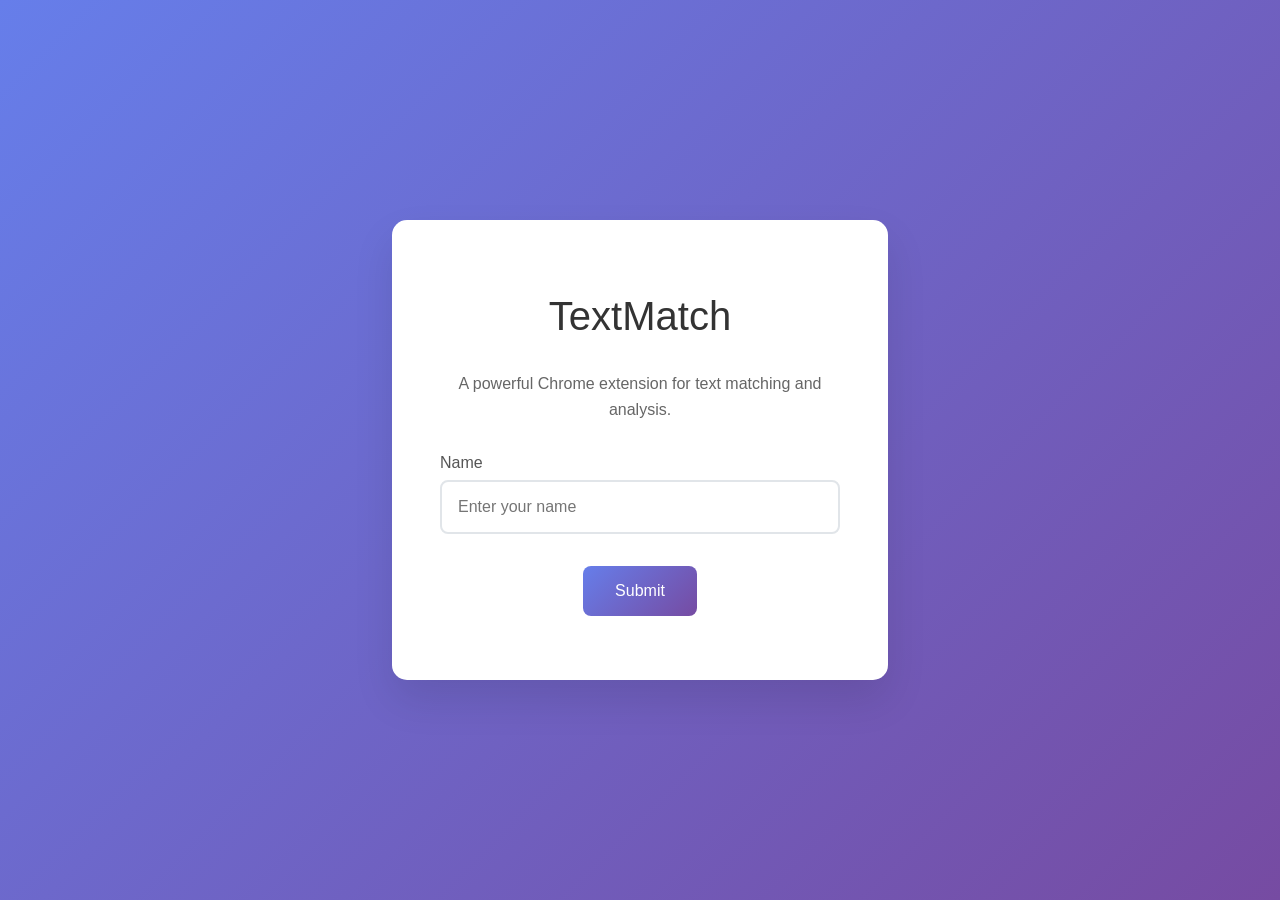
<file: docs/index.html>
<!DOCTYPE html>
<html lang="en">
<head>
    <meta charset="UTF-8">
    <meta name="viewport" content="width=device-width, initial-scale=1.0">
    <title>TextMatch Chrome Extension</title>
    <style>
        body {
            font-family: 'Segoe UI', Tahoma, Geneva, Verdana, sans-serif;
            background: linear-gradient(135deg, #667eea 0%, #764ba2 100%);
            min-height: 100vh;
            margin: 0;
            display: flex;
            justify-content: center;
            align-items: center;
        }
        
        .container {
            background: white;
            padding: 3rem;
            border-radius: 15px;
            box-shadow: 0 20px 40px rgba(0, 0, 0, 0.1);
            text-align: center;
            max-width: 400px;
            width: 90%;
        }
        
        h1 {
            color: #333;
            margin-bottom: 2rem;
            font-size: 2.5rem;
            font-weight: 300;
        }
        
        .input-group {
            margin-bottom: 2rem;
        }
        
        label {
            display: block;
            margin-bottom: 0.5rem;
            color: #555;
            font-weight: 500;
            text-align: left;
        }
        
        input[type="text"] {
            width: 100%;
            padding: 1rem;
            border: 2px solid #e1e5e9;
            border-radius: 8px;
            font-size: 1rem;
            transition: border-color 0.3s ease;
            box-sizing: border-box;
        }
        
        input[type="text"]:focus {
            outline: none;
            border-color: #667eea;
            box-shadow: 0 0 0 3px rgba(102, 126, 234, 0.1);
        }
        
        .button {
            background: linear-gradient(135deg, #667eea 0%, #764ba2 100%);
            color: white;
            padding: 1rem 2rem;
            border: none;
            border-radius: 8px;
            font-size: 1rem;
            cursor: pointer;
            transition: transform 0.2s ease;
        }
        
        .button:hover {
            transform: translateY(-2px);
        }
        
        .description {
            color: #666;
            margin-bottom: 2rem;
            line-height: 1.6;
        }
    </style>
</head>
<body>
    <div class="container">
        <h1>TextMatch</h1>
        <p class="description">
            A powerful Chrome extension for text matching and analysis.
        </p>
        
        <form id="nameForm">
            <div class="input-group">
                <label for="name">Name</label>
                <input type="text" id="name" name="name" placeholder="Enter your name" required>
            </div>
            <button type="submit" class="button">Submit</button>
        </form>
        
        <div id="result" style="margin-top: 1rem; color: #667eea; font-weight: 500;"></div>
    </div>

    <script>
        document.getElementById('nameForm').addEventListener('submit', function(e) {
            e.preventDefault();
            const name = document.getElementById('name').value;
            const result = document.getElementById('result');
            
            if (name.trim()) {
                result.textContent = `Hello, ${name}! Welcome to TextMatch.`;
                document.getElementById('name').value = '';
            }
        });
    </script>
</body>
</html>
</file>
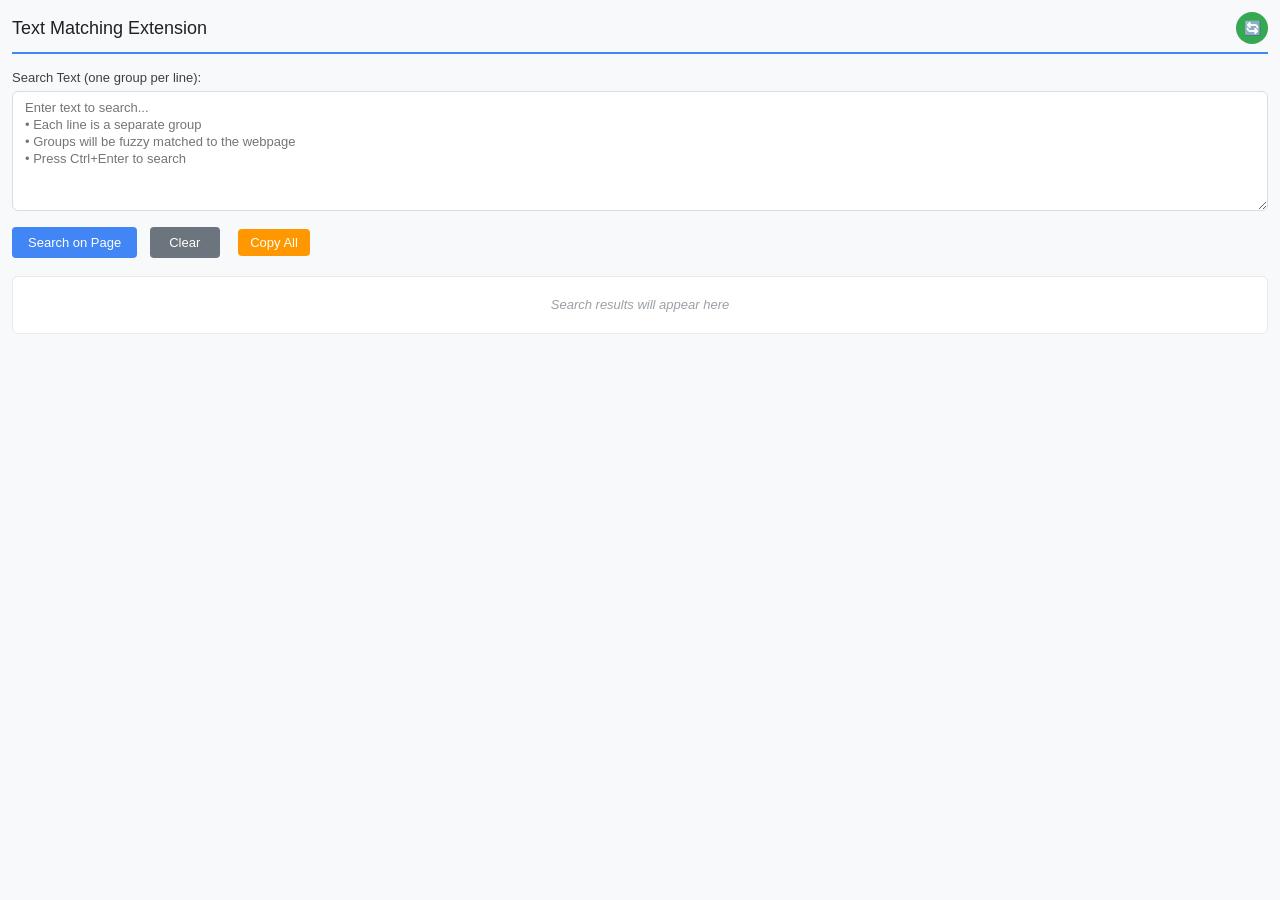
<file: sidepanel.html>
<!DOCTYPE html>
<html lang="en">
<head>
    <meta charset="UTF-8">
    <meta name="viewport" content="width=device-width, initial-scale=1.0">
    <title>Text Matching Extension</title>
    <link rel="stylesheet" href="sidepanel.css">
</head>
<body>
    <div class="container">
        <div class="header-section">
            <h1>Text Matching Extension</h1>
            <button id="reloadBtn" class="reload-btn" title="Reload Extension">🔄</button>
        </div>
        <div class="section">
            <label for="searchText">Search Text (one group per line):</label>
            <textarea id="searchText" placeholder="Enter text to search...
• Each line is a separate group
• Groups will be fuzzy matched to the webpage
• Press Ctrl+Enter to search"></textarea>
        </div>
        <div class="section">
            <button id="searchBtn">Search on Page</button>
            <button id="clearBtn">Clear</button>
            <button id="copyAllBtn" class="copy-all-btn">Copy All</button>
        </div>
        <div class="section">
            <div id="results"></div>
        </div>
    </div>
    <script src="sidepanel.js"></script>
</body>
</html>
</file>
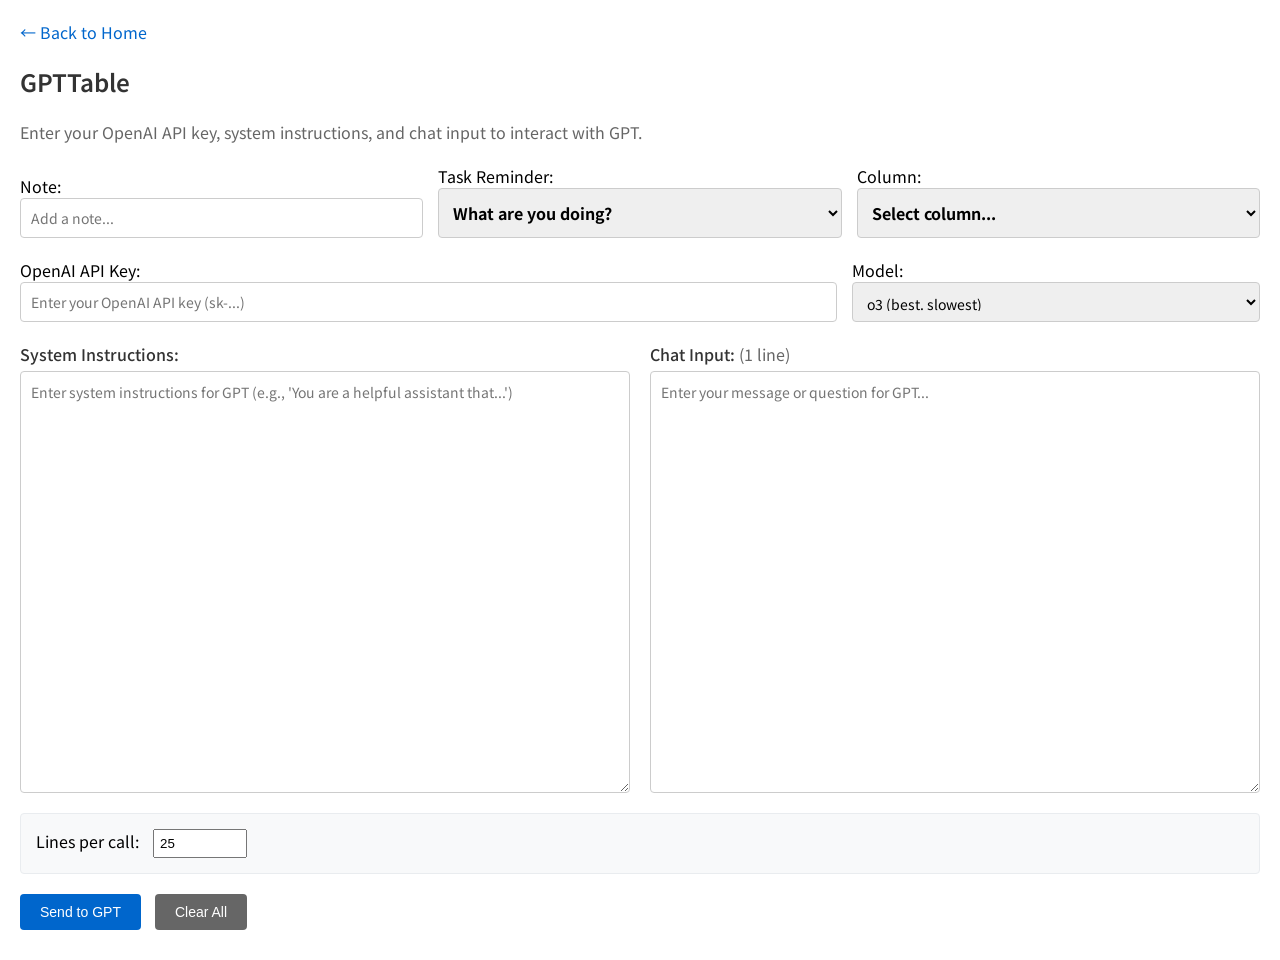
<file: docs/gpttable.html>
<!DOCTYPE html>
<html lang="en">
<head>
    <meta charset="UTF-8">
    <meta name="viewport" content="width=device-width, initial-scale=1.0">
    <title>GPTTable - TextMatch</title>
    <link rel="preconnect" href="https://fonts.googleapis.com">
    <link rel="preconnect" href="https://fonts.gstatic.com" crossorigin>
    <link href="https://fonts.googleapis.com/css2?family=Noto+Sans+KR:wght@100;300;400;500;700;900&display=swap" rel="stylesheet">
    <style>
        body {
            font-family: 'Noto Sans KR', '맑은 고딕', 'Malgun Gothic', -apple-system, BlinkMacSystemFont, 'Segoe UI', system-ui, sans-serif;
            background: white;
            margin: 0;
            padding: 20px;
            line-height: 1.5;
        }
        
        .container {
            max-width: none;
            width: 100%;
            padding: 0;
        }
        
        h1 {
            color: #333;
            margin: 0 0 20px 0;
            font-size: 24px;
            font-weight: 600;
        }
        
        .navigation {
            margin-bottom: 20px;
        }
        
        .nav-link {
            color: #0066cc;
            text-decoration: none;
        }
        
        .nav-link:hover {
            text-decoration: underline;
        }
        
        .description {
            color: #666;
            margin-bottom: 20px;
        }
        
        .input-section {
            display: grid;
            grid-template-columns: 1fr 1fr;
            gap: 20px;
            margin-bottom: 20px;
        }
        
        .input-group {
            display: flex;
            flex-direction: column;
        }
        
        .input-group label {
            margin-bottom: 5px;
            color: #333;
            font-weight: 500;
        }
        
        .textarea, .api-key-input {
            width: 100%;
            min-height: 120px;
            padding: 10px;
            border: 1px solid #ccc;
            border-radius: 4px;
            font-family: inherit;
            font-size: 14px;
            resize: vertical;
            box-sizing: border-box;
        }
        
        .api-key-input {
            min-height: auto;
            height: 40px;
        }
        
        .textarea:focus, .api-key-input:focus {
            outline: none;
            border-color: #0066cc;
        }
        
        .button {
            background: #0066cc;
            color: white;
            padding: 10px 20px;
            border: none;
            border-radius: 4px;
            font-size: 14px;
            cursor: pointer;
            margin-right: 10px;
            margin-bottom: 10px;
        }
        
        .button:hover {
            background: #0052a3;
        }
        
        .button:disabled {
            opacity: 0.6;
            cursor: not-allowed;
            background: #ccc;
        }
        
        .button.secondary {
            background: #666;
        }
        
        .button.secondary:hover {
            background: #555;
        }
        
        .button.success {
            background: #28a745;
        }
        
        .button.success:hover {
            background: #218838;
        }
        
        .response-section {
            margin-top: 20px;
        }
        
        .response-area {
            background: #f8f9fa;
            border: 1px solid #ccc;
            border-radius: 4px;
            padding: 15px;
            min-height: 150px;
            white-space: pre-wrap;
            font-family: 'Consolas', 'Monaco', 'Courier New', monospace;
            font-size: 13px;
            color: #333;
            overflow-x: auto;
        }
        
        .response-table {
            width: 100%;
            border-collapse: collapse;
            margin-top: 10px;
            background: white;
            border: 1px solid #ddd;
            font-family: 'Noto Sans KR', '맑은 고딕', 'Malgun Gothic', sans-serif;
        }
        
        .response-table th {
            background: #f0f0f0;
            color: #333;
            padding: 10px;
            text-align: left;
            font-weight: 600;
            font-size: 13px;
            border-bottom: 1px solid #ccc;
            border-right: 1px solid #ddd;
            font-family: 'Noto Sans KR', '맑은 고딕', 'Malgun Gothic', sans-serif;
        }
        
        .response-table td {
            padding: 8px 10px 8px 15px;
            border-bottom: 1px solid #eee;
            border-right: 1px solid #ddd;
            font-size: 13px;
            vertical-align: top;
            font-family: 'Noto Sans KR', '맑은 고딕', 'Malgun Gothic', sans-serif;
        }
        
        .response-table td:first-child {
            background: #f5f5f5;
        }
        
        .response-table tr:nth-child(even) {
            background: #f9f9f9;
        }
        
        .json-view {
            background: white;
            border: 1px solid #ccc;
            border-radius: 4px;
            padding: 15px;
            font-family: 'Consolas', 'Monaco', 'Courier New', monospace;
            font-size: 13px;
            white-space: pre-wrap;
            max-height: 300px;
            overflow-y: auto;
        }
        
        .response-area.loading {
            display: flex;
            align-items: center;
            justify-content: center;
            color: #666;
            font-style: italic;
        }
        
        .api-key-section {
            margin-bottom: 20px;
        }
        
        .note-section {
            margin-bottom: 20px;
        }
        
        .error {
            color: #d73502;
            background: #fef2f2;
            padding: 15px;
            border-radius: 4px;
            border-left: 4px solid #d73502;
            margin-top: 10px;
        }
        
        .chunking-section {
            margin-bottom: 20px;
            padding: 15px;
            background: #f8f9fa;
            border-radius: 4px;
            border: 1px solid #e9ecef;
        }
        
        .progress-section {
            margin: 20px 0;
            padding: 20px;
            background: #f8f9fa;
            border-radius: 4px;
            border: 1px solid #e9ecef;
        }
        
        .progress-section h3 {
            margin: 0 0 15px 0;
            color: #333;
            font-size: 18px;
        }
        
        .overall-progress {
            margin-bottom: 20px;
            font-weight: 500;
        }
        
        .calls-list {
            display: grid;
            gap: 10px;
        }
        
        .call-item {
            background: white;
            border-radius: 4px;
            border: 1px solid #ddd;
            overflow: hidden;
        }
        
        .call-header {
            display: flex;
            align-items: center;
            justify-content: space-between;
            padding: 15px;
        }
        
        .call-response {
            border-top: 1px solid #eee;
            background: #fafafa;
        }
        
        .call-response-header {
            background: #f0f0f0;
            padding: 8px 15px;
            font-size: 12px;
            font-weight: 500;
            color: #666;
            border-bottom: 1px solid #ddd;
        }
        
        .call-response-content {
            padding: 15px;
            background: white;
        }
        
        .call-info {
            flex: 1;
            display: flex;
            flex-direction: column;
            gap: 5px;
        }
        
        .call-title {
            font-weight: 500;
            color: #333;
        }
        
        .call-details {
            font-size: 13px;
            color: #666;
        }
        
        .call-status {
            padding: 4px 8px;
            border-radius: 3px;
            font-size: 12px;
            font-weight: 500;
            margin-right: 10px;
        }
        
        .call-status.pending {
            background: #e9ecef;
            color: #6c757d;
        }
        
        .call-status.processing {
            background: #fff3cd;
            color: #856404;
        }
        
        .call-status.completed {
            background: #d4edda;
            color: #155724;
        }
        
        .call-status.failed {
            background: #f8d7da;
            color: #721c24;
        }
        
        .call-actions {
            display: flex;
            gap: 5px;
        }
        
        .call-actions .button {
            margin: 0;
            padding: 5px 10px;
            font-size: 12px;
        }
        
        .retry-button {
            background: #ffc107;
            color: #212529;
        }
        
        .retry-button:hover {
            background: #e0a800;
        }
        
        .view-button {
            background: #17a2b8;
        }
        
        .view-button:hover {
            background: #138496;
        }
        
        @media (max-width: 768px) {
            .input-section {
                grid-template-columns: 1fr;
            }
            
            body {
                padding: 10px;
            }
            
            .call-header {
                flex-direction: column;
                align-items: flex-start;
                gap: 10px;
            }
            
            .call-actions {
                align-self: flex-end;
            }
        }
    </style>
</head>
<body>
    <div class="container">
        <div class="navigation">
            <a href="index.html" class="nav-link">← Back to Home</a>
        </div>
        
        <h1>GPTTable</h1>
        
        <p class="description">
            Enter your OpenAI API key, system instructions, and chat input to interact with GPT.
        </p>
        
        <div class="note-section">
            <div style="display: grid; grid-template-columns: 1fr 1fr 1fr; gap: 15px; align-items: end;">
                <div>
                    <label for="noteInput">Note:</label>
                    <input type="text" id="noteInput" class="api-key-input" placeholder="Add a note...">
                </div>
                <div>
                    <label for="taskSelect">Task Reminder:</label>
                    <select id="taskSelect" class="api-key-input" style="font-weight: bold; font-size: 16px; height: 50px;">
                        <option value="">What are you doing?</option>
                        <option value="check-positive">Check all positive ✅ (9-10)</option>
                        <option value="check-negative">Check all negative ⛔ (0 - 6)</option>
                        <option value="check-spelling">Check spelling ✍️</option>
                        <option value="rewrite-duplicates">Re-write duplicates 🔄</option>
                        <option value="remove-unrelated">Remove un-related information 🗑️</option>
                    </select>
                </div>
                <div>
                    <label for="columnSelect">Column:</label>
                    <select id="columnSelect" class="api-key-input" style="font-weight: bold; font-size: 16px; height: 50px;">
                        <option value="">Select column...</option>
                        <option value="C">C</option>
                        <option value="D">D</option>
                        <option value="E">E</option>
                        <option value="F">F</option>
                        <option value="G">G</option>
                    </select>
                </div>
            </div>
        </div>
        
        <div class="api-key-section">
            <div style="display: grid; grid-template-columns: 2fr 1fr; gap: 15px; align-items: end;">
                <div>
                    <label for="apiKey">OpenAI API Key:</label>
                    <input type="password" id="apiKey" class="api-key-input" placeholder="Enter your OpenAI API key (sk-...)">
                </div>
                <div>
                    <label for="modelSelect">Model:</label>
                    <select id="modelSelect" class="api-key-input">
                        <option value="o3" selected>o3 (best. slowest)</option>
                        <option value="o4-mini">o4-mini (good. faster)</option>
                        <option value="gpt-4.1">gpt-4.1 (no thinking. fastest)</option>
                    </select>
                </div>
            </div>
        </div>
        
        <div class="input-section">
            <div class="input-group">
                <label for="systemInstructions">System Instructions:</label>
                <textarea 
                    id="systemInstructions" 
                    class="textarea" 
                    placeholder="Enter system instructions for GPT (e.g., 'You are a helpful assistant that...')"
                    rows="20"
                ></textarea>
            </div>
            
            <div class="input-group">
                <label for="userInput">Chat Input: <span id="lineCounter" style="color: #666; font-weight: normal;">(1 line)</span></label>
                <textarea 
                    id="userInput" 
                    class="textarea" 
                    placeholder="Enter your message or question for GPT..."
                    rows="20"
                ></textarea>
            </div>
        </div>
        
        <div class="chunking-section">
            <label for="chunkSize">Lines per call:</label>
            <input type="number" id="chunkSize" value="25" min="1" max="1000" style="width: 80px; padding: 5px; margin-left: 10px; margin-right: 20px;">
            <span id="chunkPreview" style="color: #666; font-size: 13px;"></span>
        </div>
        
        <button id="sendButton" class="button">Send to GPT</button>
        <button id="clearButton" class="button secondary">Clear All</button>
        <button id="tableButton" class="button success" style="display: none;">Convert to Table</button>
        
        <div id="progressSection" style="display: none;" class="progress-section">
            <h3>Call Progress & Responses</h3>
            <div id="overallProgress" class="overall-progress"></div>
            <div id="callsList" class="calls-list"></div>
        </div>
        
        <div class="response-section" style="display: none;">
            <label>GPT Response:</label>
            <div id="responseArea" class="response-area">Response will appear here...</div>
        </div>
    </div>

    <script>
        const apiKeyInput = document.getElementById('apiKey');
        const modelSelect = document.getElementById('modelSelect');
        const systemInstructionsInput = document.getElementById('systemInstructions');
        const userInput = document.getElementById('userInput');
        const sendButton = document.getElementById('sendButton');
        const clearButton = document.getElementById('clearButton');
        const tableButton = document.getElementById('tableButton');
        const responseArea = document.getElementById('responseArea');
        const lineCounter = document.getElementById('lineCounter');
        const chunkSizeInput = document.getElementById('chunkSize');
        const chunkPreview = document.getElementById('chunkPreview');
        const progressSection = document.getElementById('progressSection');
        const overallProgress = document.getElementById('overallProgress');
        const callsList = document.getElementById('callsList');
        
        let lastGptResponse = null;
        let callsData = [];
        let allResponses = [];
        
        // Load saved data from localStorage
        const savedApiKey = localStorage.getItem('gpt_api_key');
        const savedModel = localStorage.getItem('gpt_model');
        const savedChunkSize = localStorage.getItem('gpt_chunk_size');
        
        if (savedApiKey) {
            apiKeyInput.value = savedApiKey;
        }
        
        if (savedModel) {
            modelSelect.value = savedModel;
        }
        
        if (savedChunkSize) {
            chunkSizeInput.value = savedChunkSize;
            updateChunkPreview(); // Update the preview text after setting the value
        }
        
        // Save API key, model, and system instructions when they change
        apiKeyInput.addEventListener('input', () => {
            localStorage.setItem('gpt_api_key', apiKeyInput.value);
        });
        
        modelSelect.addEventListener('change', () => {
            localStorage.setItem('gpt_model', modelSelect.value);
        });
        
        systemInstructionsInput.addEventListener('input', () => {
            localStorage.setItem('gpt_system_instructions', systemInstructionsInput.value);
        });
        
        chunkSizeInput.addEventListener('input', () => {
            localStorage.setItem('gpt_chunk_size', chunkSizeInput.value);
        });
        
        sendButton.addEventListener('click', async () => {
            const apiKey = apiKeyInput.value.trim();
            const systemInstructions = systemInstructionsInput.value.trim();
            const message = userInput.value.trim();
            const chunkSize = parseInt(chunkSizeInput.value) || 25;
            
            if (!apiKey) {
                showError('Please enter your OpenAI API key');
                return;
            }
            
            if (!message) {
                showError('Please enter a message');
                return;
            }
            
            // Split input into chunks
            const lines = message.split('\n');
            const chunks = [];
            
            for (let i = 0; i < lines.length; i += chunkSize) {
                chunks.push(lines.slice(i, i + chunkSize).join('\n'));
            }
            
            // Initialize calls data
            callsData = chunks.map((chunk, index) => ({
                id: index + 1,
                input: chunk,
                status: 'pending',
                response: null,
                error: null,
                startLine: (index * chunkSize) + 1,
                endLine: Math.min((index + 1) * chunkSize, lines.length)
            }));
            
            allResponses = [];
            
            // Show progress section
            progressSection.style.display = 'block';
            updateProgressDisplay();
            
            // Clear response area initially
            responseArea.className = 'response-area';
            responseArea.textContent = 'Processing chunks...';
            tableButton.style.display = 'none';
            
            // Disable send button during processing
            sendButton.disabled = true;
            
            // Process all chunks
            await processAllChunks(apiKey, systemInstructions);
        });
        
        clearButton.addEventListener('click', () => {
            userInput.value = '';
            responseArea.className = 'response-area';
            responseArea.textContent = 'Response will appear here...';
            tableButton.style.display = 'none';
            lastGptResponse = null;
            callsData = [];
            allResponses = [];
            progressSection.style.display = 'none';
            // Clear the calls list DOM elements
            callsList.innerHTML = '';
            updateChunkPreview();
        });
        
        tableButton.addEventListener('click', () => {
            if (lastGptResponse) {
                forceTableConversion(lastGptResponse);
            }
        });
        
        function displayResponse(gptResponse) {
            console.log('Raw GPT Response:', gptResponse);
            
            try {
                // Try to parse as JSON
                const jsonData = JSON.parse(gptResponse);
                console.log('Parsed JSON:', jsonData);
                
                let arrayData = null;
                
                // Check if it's directly an array
                if (Array.isArray(jsonData)) {
                    arrayData = jsonData;
                } else if (typeof jsonData === 'object' && jsonData !== null) {
                    // Look for array properties in the object
                    const possibleArrayKeys = Object.keys(jsonData).filter(key => 
                        Array.isArray(jsonData[key]) && jsonData[key].length > 0
                    );
                    
                    if (possibleArrayKeys.length > 0) {
                        // Use the first array found
                        arrayData = jsonData[possibleArrayKeys[0]];
                        console.log(`Found array in property: ${possibleArrayKeys[0]}`, arrayData);
                    }
                }
                
                // If we found an array with data, create a table
                if (arrayData && arrayData.length > 0) {
                    console.log('Creating table with data:', arrayData);
                    const table = createTableFromArray(arrayData);
                    responseArea.innerHTML = '';
                    responseArea.appendChild(table);
                } else {
                    // Display formatted JSON if not an array or empty
                    console.log('Displaying as formatted JSON');
                    responseArea.innerHTML = `<div class="json-view">${JSON.stringify(jsonData, null, 2)}</div>`;
                }
            } catch (error) {
                console.log('JSON parsing failed:', error);
                // If not valid JSON, display as text
                responseArea.innerHTML = `<div class="json-view">${escapeHtml(gptResponse)}</div>`;
            }
        }
        
        function createTableFromArray(data) {
            const table = document.createElement('table');
            table.className = 'response-table';
            
            // Get column names from first object
            const columns = Object.keys(data[0]);
            
            // Create header
            const thead = document.createElement('thead');
            const headerRow = document.createElement('tr');
            
            columns.forEach(column => {
                const th = document.createElement('th');
                th.textContent = column.replace(/_/g, ' ').toUpperCase();
                headerRow.appendChild(th);
            });
            
            // Add copy action column header
            const copyTh = document.createElement('th');
            copyTh.textContent = 'COPY';
            copyTh.style.textAlign = 'center';
            copyTh.style.backgroundColor = '#e8f4f8';
            headerRow.appendChild(copyTh);
            
            thead.appendChild(headerRow);
            table.appendChild(thead);
            
            // Create body
            const tbody = document.createElement('tbody');
            
            data.forEach(row => {
                const tr = document.createElement('tr');
                
                columns.forEach(column => {
                    const td = document.createElement('td');
                    const value = row[column];
                    
                    // Handle different data types
                    if (value === null || value === undefined) {
                        td.textContent = 'N/A';
                        td.style.fontStyle = 'italic';
                        td.style.color = '#999';
                    } else if (typeof value === 'object') {
                        td.textContent = JSON.stringify(value);
                    } else {
                        td.textContent = String(value);
                    }
                    
                    tr.appendChild(td);
                });
                
                // Add copy action cell
                const copyTd = document.createElement('td');
                copyTd.textContent = '📋';
                copyTd.style.textAlign = 'center';
                copyTd.style.cursor = 'pointer';
                copyTd.style.backgroundColor = '#4ea72e';
                copyTd.style.userSelect = 'none';
                copyTd.className = 'copy-action-cell';
                copyTd.title = 'Click to copy correction + english';
                tr.appendChild(copyTd);
                
                tbody.appendChild(tr);
            });
            
            table.appendChild(tbody);
            return table;
        }
        
        function forceTableConversion(gptResponse) {
            console.log('Force table conversion for:', gptResponse);
            
            try {
                const jsonData = JSON.parse(gptResponse);
                console.log('Parsed data for force conversion:', jsonData);
                
                let arrayData = null;
                
                // More aggressive search for arrays
                if (Array.isArray(jsonData)) {
                    arrayData = jsonData;
                } else if (typeof jsonData === 'object' && jsonData !== null) {
                    // Look through all properties for arrays
                    const findArrays = (obj, path = '') => {
                        const arrays = [];
                        for (const [key, value] of Object.entries(obj)) {
                            const currentPath = path ? `${path}.${key}` : key;
                            if (Array.isArray(value) && value.length > 0) {
                                arrays.push({ path: currentPath, data: value, length: value.length });
                            } else if (typeof value === 'object' && value !== null) {
                                arrays.push(...findArrays(value, currentPath));
                            }
                        }
                        return arrays;
                    };
                    
                    const foundArrays = findArrays(jsonData);
                    console.log('Found arrays:', foundArrays);
                    
                    if (foundArrays.length > 0) {
                        // Use the largest array found
                        const largestArray = foundArrays.reduce((prev, current) => 
                            current.length > prev.length ? current : prev
                        );
                        arrayData = largestArray.data;
                        console.log(`Using array from ${largestArray.path} with ${largestArray.length} items`);
                    }
                }
                
                if (arrayData && arrayData.length > 0) {
                    // Check if array contains objects (for table conversion)
                    if (arrayData.every(item => typeof item === 'object' && item !== null && !Array.isArray(item))) {
                        const table = createTableFromArray(arrayData);
                        responseArea.innerHTML = '';
                        responseArea.appendChild(table);
                        console.log('Successfully created table');
                    } else {
                        showError('Array found but items are not objects suitable for table conversion');
                    }
                } else {
                    showError('No suitable array data found for table conversion');
                }
            } catch (error) {
                console.log('Force conversion failed:', error);
                showError(`Failed to convert to table: ${error.message}`);
            }
        }
        
        function escapeHtml(text) {
            const div = document.createElement('div');
            div.textContent = text;
            return div.innerHTML;
        }
        
        function showError(message) {
            responseArea.className = 'response-area';
            responseArea.innerHTML = `<div class="error">${message}</div>`;
        }
        
        // Update line counter and chunk preview
        function updateLineCounter() {
            const lines = userInput.value.split('\n').length;
            lineCounter.textContent = `(${lines} line${lines !== 1 ? 's' : ''})`;
            updateChunkPreview();
        }
        
        function updateChunkPreview() {
            const lines = userInput.value.split('\n').length;
            const chunkSize = parseInt(chunkSizeInput.value) || 25;
            const totalChunks = Math.ceil(lines / chunkSize);
            
            if (lines > 1 && totalChunks > 1) {
                chunkPreview.textContent = `Will create ${totalChunks} calls (${chunkSize} lines each)`;
            } else if (lines > 1) {
                chunkPreview.textContent = `Single call (${lines} lines)`;
            } else {
                chunkPreview.textContent = '';
            }
        }
        
        userInput.addEventListener('input', updateLineCounter);
        chunkSizeInput.addEventListener('input', updateChunkPreview);
        
        // Allow Ctrl+Enter to send
        userInput.addEventListener('keydown', (e) => {
            if (e.ctrlKey && e.key === 'Enter') {
                sendButton.click();
            }
        });
        
        // Chunk processing functions
        async function processAllChunks(apiKey, systemInstructions) {
            try {
                // Process chunks sequentially to avoid rate limiting
                for (let i = 0; i < callsData.length; i++) {
                    await processChunk(callsData[i], apiKey, systemInstructions);
                    updateProgressDisplay();
                    updateCombinedResponse();
                }
                
                // All chunks complete
                sendButton.disabled = false;
                
                // Show table button if combined response contains JSON
                const combinedResponse = allResponses.join('\n');
                try {
                    JSON.parse(combinedResponse);
                    tableButton.style.display = 'inline-block';
                } catch (e) {
                    // Not JSON, that's fine
                }
                
            } catch (error) {
                console.error('Error processing chunks:', error);
                sendButton.disabled = false;
            }
        }
        
        async function processChunk(callData, apiKey, systemInstructions) {
            try {
                callData.status = 'processing';
                updateProgressDisplay();
                
                const messages = [];
                
                if (systemInstructions) {
                    messages.push({
                        role: 'system',
                        content: systemInstructions
                    });
                }
                
                messages.push({
                    role: 'user',
                    content: callData.input
                });
                
                // Get the selected model
                const selectedModel = modelSelect.value;
                
                const response = await fetch('https://api.openai.com/v1/chat/completions', {
                    method: 'POST',
                    headers: {
                        'Content-Type': 'application/json',
                        'Authorization': `Bearer ${apiKey}`
                    },
                    body: JSON.stringify({
                        model: selectedModel,
                        messages: messages,
                        response_format: { type: "json_object" },
                        // reasoning_effort: "low"
                    })
                });
                
                if (!response.ok) {
                    const errorData = await response.json();
                    throw new Error(errorData.error?.message || `HTTP ${response.status}`);
                }
                
                const data = await response.json();
                const gptResponse = data.choices[0]?.message?.content || 'No response received';
                
                callData.status = 'completed';
                callData.response = gptResponse;
                callData.error = null;
                
                // Add to responses array in order
                allResponses[callData.id - 1] = gptResponse;
                
            } catch (error) {
                console.error(`Error processing chunk ${callData.id}:`, error);
                callData.status = 'failed';
                callData.error = error.message;
                callData.response = null;
            }
        }
        
        async function retryChunk(callId) {
            const callData = callsData.find(c => c.id === callId);
            if (!callData) return;
            
            const apiKey = apiKeyInput.value.trim();
            const systemInstructions = systemInstructionsInput.value.trim();
            
            await processChunk(callData, apiKey, systemInstructions);
            updateProgressDisplay();
            updateCombinedResponse();
        }
        
        function updateProgressDisplay() {
            const completed = callsData.filter(c => c.status === 'completed').length;
            const failed = callsData.filter(c => c.status === 'failed').length;
            const processing = callsData.filter(c => c.status === 'processing').length;
            const pending = callsData.filter(c => c.status === 'pending').length;
            
            overallProgress.innerHTML = `
                <strong>Progress:</strong> ${completed}/${callsData.length} completed
                ${failed > 0 ? `, ${failed} failed` : ''}
                ${processing > 0 ? `, ${processing} processing` : ''}
                ${pending > 0 ? `, ${pending} pending` : ''}
            `;
            
            // Update or create call items
            callsData.forEach(callData => {
                const existingItem = document.getElementById(`call-item-${callData.id}`);
                
                if (existingItem) {
                    // Update existing item
                    updateExistingCallItem(existingItem, callData);
                } else {
                    // Create new item
                    const callItem = createCallItem(callData);
                    callsList.appendChild(callItem);
                }
            });
        }
        
        function updateExistingCallItem(item, callData) {
            // Update status
            const status = item.querySelector('.call-status');
            if (status) {
                status.className = `call-status ${callData.status}`;
                status.textContent = callData.status.toUpperCase();
            }
            
            // Update details (to show error if any)
            const details = item.querySelector('.call-details');
            if (details) {
                details.textContent = `Lines ${callData.startLine}-${callData.endLine}`;
                if (callData.error) {
                    details.textContent += ` • Error: ${callData.error}`;
                }
            }
            
            // Update actions
            const actions = item.querySelector('.call-actions');
            if (actions) {
                actions.innerHTML = '';
                
                if (callData.status === 'failed' || callData.status === 'completed') {
                    const retryBtn = document.createElement('button');
                    retryBtn.className = 'button retry-button';
                    retryBtn.textContent = 'Retry';
                    retryBtn.onclick = () => retryChunk(callData.id);
                    actions.appendChild(retryBtn);
                }
                
                if (callData.response || callData.error) {
                    const viewBtn = document.createElement('button');
                    viewBtn.className = 'button view-button';
                    viewBtn.textContent = 'View Details';
                    viewBtn.onclick = () => viewChunkDetails(callData);
                    actions.appendChild(viewBtn);
                }
            }
            
            // Add or update response section
            if (callData.response && callData.status === 'completed') {
                let responseSection = document.getElementById(`call-response-${callData.id}`);
                
                if (!responseSection) {
                    // Create response section
                    responseSection = document.createElement('div');
                    responseSection.className = 'call-response';
                    responseSection.id = `call-response-${callData.id}`;
                    
                    const responseHeader = document.createElement('div');
                    responseHeader.className = 'call-response-header';
                    responseHeader.textContent = 'Response:';
                    
                    const responseContent = document.createElement('div');
                    responseContent.className = 'call-response-content';
                    responseContent.id = `call-response-content-${callData.id}`;
                    
                    responseSection.appendChild(responseHeader);
                    responseSection.appendChild(responseContent);
                    item.appendChild(responseSection);
                }
                
                // Update response content
                updateCallResponse(callData);
            } else {
                // Remove response section if status changed
                const responseSection = document.getElementById(`call-response-${callData.id}`);
                if (responseSection) {
                    responseSection.remove();
                }
            }
        }
        
        function createCallItem(callData) {
            const item = document.createElement('div');
            item.className = 'call-item';
            item.id = `call-item-${callData.id}`;
            
            // Create header section
            const header = document.createElement('div');
            header.className = 'call-header';
            
            const info = document.createElement('div');
            info.className = 'call-info';
            
            const title = document.createElement('div');
            title.className = 'call-title';
            title.textContent = `Call ${callData.id}`;
            
            const details = document.createElement('div');
            details.className = 'call-details';
            details.textContent = `Lines ${callData.startLine}-${callData.endLine}`;
            if (callData.error) {
                details.textContent += ` • Error: ${callData.error}`;
            }
            
            info.appendChild(title);
            info.appendChild(details);
            
            const status = document.createElement('span');
            status.className = `call-status ${callData.status}`;
            status.textContent = callData.status.toUpperCase();
            
            const actions = document.createElement('div');
            actions.className = 'call-actions';
            
            if (callData.status === 'failed' || callData.status === 'completed') {
                const retryBtn = document.createElement('button');
                retryBtn.className = 'button retry-button';
                retryBtn.textContent = 'Retry';
                retryBtn.onclick = () => retryChunk(callData.id);
                actions.appendChild(retryBtn);
            }
            
            if (callData.response || callData.error) {
                const viewBtn = document.createElement('button');
                viewBtn.className = 'button view-button';
                viewBtn.textContent = 'View Details';
                viewBtn.onclick = () => viewChunkDetails(callData);
                actions.appendChild(viewBtn);
            }
            
            header.appendChild(info);
            header.appendChild(status);
            header.appendChild(actions);
            item.appendChild(header);
            
            // Create response section (initially hidden)
            if (callData.response && callData.status === 'completed') {
                const responseSection = document.createElement('div');
                responseSection.className = 'call-response';
                responseSection.id = `call-response-${callData.id}`;
                
                const responseHeader = document.createElement('div');
                responseHeader.className = 'call-response-header';
                responseHeader.textContent = 'Response:';
                
                const responseContent = document.createElement('div');
                responseContent.className = 'call-response-content';
                responseContent.id = `call-response-content-${callData.id}`;
                
                responseSection.appendChild(responseHeader);
                responseSection.appendChild(responseContent);
                item.appendChild(responseSection);
                
                // Populate the response content
                updateCallResponse(callData);
            }
            
            return item;
        }
        
        function viewChunkDetails(callData) {
            const popup = window.open('', '_blank', 'width=800,height=600,scrollbars=yes');
            popup.document.write(`
                <html>
                <head><title>Call ${callData.id} Details</title></head>
                <body style="font-family: monospace; padding: 20px;">
                <h2>Call ${callData.id} - Lines ${callData.startLine}-${callData.endLine}</h2>
                <h3>Input:</h3>
                <pre style="background: #f0f0f0; padding: 10px; border-radius: 4px;">${callData.input}</pre>
                <h3>${callData.status === 'failed' ? 'Error:' : 'Response:'}</h3>
                <pre style="background: #f0f0f0; padding: 10px; border-radius: 4px;">${callData.response || callData.error || 'No data'}</pre>
                </body>
                </html>
            `);
            popup.document.close();
        }
        
        function updateCallResponse(callData) {
            const responseContent = document.getElementById(`call-response-content-${callData.id}`);
            if (!responseContent || !callData.response) return;
            
            responseContent.innerHTML = '';
            
            try {
                // Try to parse as JSON and create table
                const jsonData = JSON.parse(callData.response);
                console.log(`Call ${callData.id} - Parsed JSON:`, jsonData);
                
                let arrayData = null;
                
                // Check if it's directly an array
                if (Array.isArray(jsonData)) {
                    arrayData = jsonData;
                } else if (typeof jsonData === 'object' && jsonData !== null) {
                    // Look for array properties in the object
                    const possibleArrayKeys = Object.keys(jsonData).filter(key => 
                        Array.isArray(jsonData[key]) && jsonData[key].length > 0
                    );
                    
                    if (possibleArrayKeys.length > 0) {
                        // Use the first array found
                        arrayData = jsonData[possibleArrayKeys[0]];
                        console.log(`Call ${callData.id} - Found array in property: ${possibleArrayKeys[0]}`, arrayData);
                    }
                }
                
                // If we found an array with data, create a table
                if (arrayData && arrayData.length > 0) {
                    console.log(`Call ${callData.id} - Creating table with data:`, arrayData);
                    const table = createTableFromArray(arrayData);
                    responseContent.appendChild(table);
                } else {
                    // Display formatted JSON if not an array or empty
                    console.log(`Call ${callData.id} - Displaying as formatted JSON`);
                    const jsonView = document.createElement('div');
                    jsonView.className = 'json-view';
                    jsonView.textContent = JSON.stringify(jsonData, null, 2);
                    responseContent.appendChild(jsonView);
                }
            } catch (error) {
                console.log(`Call ${callData.id} - JSON parsing failed:`, error);
                // If not valid JSON, display as text
                const textView = document.createElement('div');
                textView.className = 'json-view';
                textView.textContent = callData.response;
                responseContent.appendChild(textView);
            }
        }
        
        function updateCombinedResponse() {
            // This function now just triggers updates to individual call items
            // The actual response display is handled in updateProgressDisplay
            
            // Update lastGptResponse with all completed responses for the "Convert to Table" button
            const completedCalls = callsData.filter(call => call.status === 'completed' && call.response);
            const allResponsesText = completedCalls.map(call => call.response).join('\n\n');
            lastGptResponse = allResponsesText;
            
            // Show table button if any tables were created
            const hasAnyTable = completedCalls.some(call => {
                try {
                    const jsonData = JSON.parse(call.response);
                    return Array.isArray(jsonData) || 
                           (typeof jsonData === 'object' && jsonData !== null && 
                            Object.values(jsonData).some(value => Array.isArray(value)));
                } catch (error) {
                    return false;
                }
            });
            tableButton.style.display = hasAnyTable ? 'inline-block' : 'none';
        }
        
        // Scroll synchronization between tabs - DISABLED
        /*
        let isScrolling = false;
        let scrollTimeout = null;
        
        // Function to save scroll position to localStorage
        function saveScrollPosition() {
            const scrollData = {
                x: window.scrollX,
                y: window.scrollY,
                timestamp: Date.now()
            };
            localStorage.setItem('scroll_sync', JSON.stringify(scrollData));
        }
        
        // Function to apply scroll position from localStorage
        function applyScrollPosition(scrollData) {
            if (scrollData && scrollData.x !== undefined && scrollData.y !== undefined) {
                isScrolling = true;
                window.scrollTo(scrollData.x, scrollData.y);
                
                // Reset the flag after a short delay
                setTimeout(() => {
                    isScrolling = false;
                }, 100);
            }
        }
        
        // Listen for scroll events on this tab
        window.addEventListener('scroll', () => {
            // Only save scroll position if we're not currently applying a sync
            if (!isScrolling) {
                // Debounce the scroll saving to avoid excessive localStorage writes
                clearTimeout(scrollTimeout);
                scrollTimeout = setTimeout(() => {
                    saveScrollPosition();
                }, 16); // ~60fps
            }
        });
        
        // Listen for storage changes from other tabs
        window.addEventListener('storage', (e) => {
            if (e.key === 'scroll_sync' && e.newValue) {
                try {
                    const scrollData = JSON.parse(e.newValue);
                    
                    // Only apply if the change is recent (within 1 second)
                    // This prevents applying stale scroll positions
                    if (Date.now() - scrollData.timestamp < 1000) {
                        applyScrollPosition(scrollData);
                    }
                } catch (error) {
                    console.warn('Failed to parse scroll sync data:', error);
                }
            }
        });
        
        // Apply initial scroll position when page loads (if available)
        window.addEventListener('load', () => {
            const savedScroll = localStorage.getItem('scroll_sync');
            if (savedScroll) {
                try {
                    const scrollData = JSON.parse(savedScroll);
                    // Only apply if the saved position is recent (within 10 seconds)
                    if (Date.now() - scrollData.timestamp < 10000) {
                        applyScrollPosition(scrollData);
                    }
                } catch (error) {
                    console.warn('Failed to parse saved scroll data:', error);
                }
            }
        });
        */
        
        console.log('GPTTable page loaded with scroll sync disabled');
        
        // Add copy event listener to trim trailing tabs
        document.addEventListener('copy', function(e) {
            try {
                const selection = window.getSelection();
                if (selection.rangeCount > 0) {
                    const selectedText = selection.toString();
                    
                    // Check if the selected text ends with tab characters
                    if (selectedText.endsWith('\t')) {
                        // Trim trailing tabs and whitespace
                        const trimmedText = selectedText.replace(/\t+$/, '');
                        
                        // Replace the clipboard content with trimmed text
                        e.clipboardData.setData('text/plain', trimmedText);
                        e.preventDefault();
                        
                        console.log('Trimmed trailing tabs from copied text:', {
                            original: selectedText,
                            trimmed: trimmedText
                        });
                    }
                }
            } catch (error) {
                console.warn('Error handling copy event:', error);
                // Let the default copy behavior proceed if there's an error
            }
        });
        
        // Add click-to-copy functionality for table cells
        let mouseDownTime = 0;
        let mouseDownPos = { x: 0, y: 0 };
        
        document.addEventListener('mousedown', function(e) {
            mouseDownTime = Date.now();
            mouseDownPos = { x: e.clientX, y: e.clientY };
        });
        
        document.addEventListener('click', function(e) {
            // Handle clicks on column headers (TH)
            if (e.target.tagName === 'TH') {
                const clickDuration = Date.now() - mouseDownTime;
                const mouseMovement = Math.abs(e.clientX - mouseDownPos.x) + Math.abs(e.clientY - mouseDownPos.y);
                
                // Check if it's a quick click (not a drag) and no text is selected
                const selection = window.getSelection();
                const hasSelection = selection.toString().length > 0;
                
                // Only copy if it's a quick click with minimal mouse movement and no existing selection
                if (clickDuration < 300 && mouseMovement < 5 && !hasSelection) {
                    // Don't copy the "COPY" column header
                    if (e.target.textContent.trim().toUpperCase() === 'COPY') {
                        return;
                    }
                    
                    // Find the column index
                    const table = e.target.closest('table');
                    const headerRow = e.target.parentElement;
                    const headers = headerRow.querySelectorAll('th');
                    let columnIndex = -1;
                    
                    for (let i = 0; i < headers.length; i++) {
                        if (headers[i] === e.target) {
                            columnIndex = i;
                            break;
                        }
                    }
                    
                    if (columnIndex >= 0) {
                        // Collect all values from this column
                        const tbody = table.querySelector('tbody');
                        const rows = tbody.querySelectorAll('tr');
                        const columnValues = [];
                        
                        rows.forEach(row => {
                            const cells = row.querySelectorAll('td');
                            if (cells[columnIndex]) {
                                const cellValue = cells[columnIndex].textContent.trim();
                                columnValues.push(cellValue);
                            }
                        });
                        
                        if (columnValues.length > 0) {
                            // Create HTML table with all column values, each in its own row
                            const tableRows = columnValues.map(value => 
                                `<tr><td style="background-color: #4ea72e; font-family: 'Noto Sans KR', '맑은 고딕', 'Malgun Gothic', sans-serif; font-size: 11pt;">${value}</td></tr>`
                            ).join('');
                            const htmlToCopy = `<table>${tableRows}</table>`;
                            
                            // Create plain text version (each value on a new line)
                            const textToCopy = columnValues.join('\n');
                            
                            // Try to copy with formatting
                            try {
                                const tempDiv = document.createElement('div');
                                tempDiv.innerHTML = htmlToCopy;
                                tempDiv.style.position = 'fixed';
                                tempDiv.style.opacity = '0';
                                tempDiv.style.pointerEvents = 'none';
                                document.body.appendChild(tempDiv);
                                
                                const selection = window.getSelection();
                                const range = document.createRange();
                                range.selectNodeContents(tempDiv);
                                selection.removeAllRanges();
                                selection.addRange(range);
                                
                                const success = document.execCommand('copy');
                                
                                selection.removeAllRanges();
                                document.body.removeChild(tempDiv);
                                
                                if (success) {
                                    console.log('Copied entire column with formatting:', {
                                        columnHeader: e.target.textContent.trim(),
                                        columnIndex: columnIndex,
                                        values: columnValues,
                                        count: columnValues.length
                                    });
                                    
                                    // Visual feedback - flash yellow
                                    const originalBg = e.target.style.backgroundColor;
                                    const originalColor = e.target.style.color;
                                    e.target.style.backgroundColor = '#ffeb3b';
                                    e.target.style.color = '#333';
                                    e.target.style.transition = 'all 0.2s';
                                    
                                    setTimeout(() => {
                                        e.target.style.backgroundColor = originalBg;
                                        e.target.style.color = originalColor;
                                        setTimeout(() => {
                                            e.target.style.transition = '';
                                        }, 200);
                                    }, 400);
                                } else {
                                    throw new Error('execCommand failed');
                                }
                                
                            } catch (err) {
                                console.warn('Failed to copy column with formatting, trying plain text:', err);
                                
                                // Fallback to plain text copy
                                if (navigator.clipboard && navigator.clipboard.writeText) {
                                    navigator.clipboard.writeText(textToCopy).then(() => {
                                        console.log('Copied column as plain text (fallback):', {
                                            columnHeader: e.target.textContent.trim(),
                                            values: columnValues
                                        });
                                    }).catch(err2 => {
                                        console.warn('Plain text fallback also failed:', err2);
                                    });
                                }
                            }
                        }
                    }
                }
                
                return; // Don't proceed to TD handling
            }
            
            // Only handle clicks on table cells
            if (e.target.tagName === 'TD') {
                const clickDuration = Date.now() - mouseDownTime;
                const mouseMovement = Math.abs(e.clientX - mouseDownPos.x) + Math.abs(e.clientY - mouseDownPos.y);
                
                // Check if it's a quick click (not a drag) and no text is selected
                const selection = window.getSelection();
                const hasSelection = selection.toString().length > 0;
                
                // Only copy if it's a quick click with minimal mouse movement and no existing selection
                if (clickDuration < 300 && mouseMovement < 5 && !hasSelection) {
                    
                    // Check if this is the copy action cell
                    if (e.target.classList.contains('copy-action-cell')) {
                        // Find the row
                        const row = e.target.parentElement;
                        const cells = row.querySelectorAll('td');
                        const table = row.closest('table');
                        const headers = table.querySelectorAll('th');
                        
                        // Find correction/reworded and english columns
                        let correctionValue = '';
                        let rewordedValue = '';
                        let englishValue = '';
                        
                        for (let i = 0; i < headers.length - 1; i++) { // -1 to exclude the copy column
                            const headerText = headers[i].textContent.toLowerCase();
                            const cellValue = cells[i] ? cells[i].textContent.trim() : '';
                            
                            if (headerText.includes('correction')) {
                                correctionValue = cellValue;
                            } else if (headerText.includes('reworded')) {
                                rewordedValue = cellValue;
                            } else if (headerText.includes('english')) {
                                englishValue = cellValue;
                            }
                        }
                        
                        // Use correction if available, otherwise use reworded
                        const firstColumnValue = correctionValue || rewordedValue;
                        
                        // Create tab-separated text for Excel
                        const textToCopy = firstColumnValue + '\t' + englishValue;
                        
                        // Create HTML table with background color and font formatting for Excel
                        const htmlToCopy = `<table><tr><td style="background-color: #4ea72e; font-family: 'Noto Sans KR', '맑은 고딕', 'Malgun Gothic', sans-serif; font-size: 11pt;">${firstColumnValue}</td><td style="background-color: #4ea72e; font-family: 'Noto Sans KR', '맑은 고딕', 'Malgun Gothic', sans-serif; font-size: 11pt;">${englishValue}</td></tr></table>`;
                        
                        if (textToCopy.trim() && textToCopy !== '\t') {
                            // Try to copy with formatting using the older method that supports HTML
                            try {
                                // Create a temporary element with the HTML content
                                const tempDiv = document.createElement('div');
                                tempDiv.innerHTML = htmlToCopy;
                                tempDiv.style.position = 'fixed';
                                tempDiv.style.opacity = '0';
                                tempDiv.style.pointerEvents = 'none';
                                document.body.appendChild(tempDiv);
                                
                                // Select the content
                                const selection = window.getSelection();
                                const range = document.createRange();
                                range.selectNodeContents(tempDiv);
                                selection.removeAllRanges();
                                selection.addRange(range);
                                
                                // Copy with formatting
                                const success = document.execCommand('copy');
                                
                                // Clean up
                                selection.removeAllRanges();
                                document.body.removeChild(tempDiv);
                                
                                if (success) {
                                    console.log('Copied correction/reworded + english with formatting:', {
                                        firstColumn: firstColumnValue,
                                        correction: correctionValue,
                                        reworded: rewordedValue,
                                        english: englishValue,
                                        html: htmlToCopy
                                    });
                                    
                                    // Visual feedback - permanent yellow
                                    e.target.style.backgroundColor = '#ffeb3b';
                                    e.target.style.transition = 'all 0.2s';
                                } else {
                                    throw new Error('execCommand failed');
                                }
                                
                            } catch (err) {
                                console.warn('Failed to copy with formatting, trying plain text:', err);
                                
                                // Fallback to plain text copy
                                if (navigator.clipboard && navigator.clipboard.writeText) {
                                    navigator.clipboard.writeText(textToCopy).then(() => {
                                        console.log('Copied as plain text (fallback):', textToCopy);
                                    }).catch(err2 => {
                                        console.warn('Plain text fallback also failed:', err2);
                                    });
                                }
                            }
                        }
                        
                        return; // Don't proceed with normal cell copy
                    }
                    
                    // Normal cell copy behavior
                    const cellText = e.target.textContent.trim();
                    
                    if (cellText) {
                        // Check if this cell is in a "correction" or "english" column
                        const row = e.target.parentElement;
                        const table = row.closest('table');
                        const headers = table.querySelectorAll('th');
                        const cells = row.querySelectorAll('td');
                        
                        // Find the column index of the clicked cell
                        let columnIndex = -1;
                        for (let i = 0; i < cells.length; i++) {
                            if (cells[i] === e.target) {
                                columnIndex = i;
                                break;
                            }
                        }
                        
                        let shouldUseGreenFormatting = false;
                        if (columnIndex >= 0 && columnIndex < headers.length) {
                            const headerText = headers[columnIndex].textContent.toLowerCase();
                            shouldUseGreenFormatting = headerText.includes('correction') || headerText.includes('english');
                        }
                        
                        if (shouldUseGreenFormatting) {
                            // Copy with green background formatting for Excel
                            const htmlToCopy = `<table><tr><td style="background-color: #4ea72e; font-family: 'Noto Sans KR', '맑은 고딕', 'Malgun Gothic', sans-serif; font-size: 11pt;">${cellText}</td></tr></table>`;
                            
                            try {
                                // Create a temporary element with the HTML content
                                const tempDiv = document.createElement('div');
                                tempDiv.innerHTML = htmlToCopy;
                                tempDiv.style.position = 'fixed';
                                tempDiv.style.opacity = '0';
                                tempDiv.style.pointerEvents = 'none';
                                document.body.appendChild(tempDiv);
                                
                                // Select the content
                                const selection = window.getSelection();
                                const range = document.createRange();
                                range.selectNodeContents(tempDiv);
                                selection.removeAllRanges();
                                selection.addRange(range);
                                
                                // Copy with formatting
                                const success = document.execCommand('copy');
                                
                                // Clean up
                                selection.removeAllRanges();
                                document.body.removeChild(tempDiv);
                                
                                if (success) {
                                    console.log('Copied cell content with green formatting:', cellText);
                                    
                                    // Visual feedback - green highlight
                                    const originalBg = e.target.style.backgroundColor;
                                    e.target.style.backgroundColor = '#4ea72e';
                                    e.target.style.color = 'white';
                                    e.target.style.transition = 'all 0.2s';
                                    
                                    setTimeout(() => {
                                        e.target.style.backgroundColor = originalBg;
                                        e.target.style.color = '';
                                        setTimeout(() => {
                                            e.target.style.transition = '';
                                        }, 200);
                                    }, 400);
                                } else {
                                    throw new Error('execCommand failed');
                                }
                                
                            } catch (err) {
                                console.warn('Failed to copy with green formatting, trying plain text:', err);
                                
                                // Fallback to plain text copy
                                if (navigator.clipboard && navigator.clipboard.writeText) {
                                    navigator.clipboard.writeText(cellText).then(() => {
                                        console.log('Copied as plain text (fallback):', cellText);
                                    }).catch(err2 => {
                                        console.warn('Plain text fallback also failed:', err2);
                                    });
                                }
                            }
                        } else {
                            // Use plain text copy for other columns
                            if (navigator.clipboard && navigator.clipboard.writeText) {
                                navigator.clipboard.writeText(cellText).then(() => {
                                    console.log('Copied cell content:', cellText);
                                    
                                    // Visual feedback - briefly highlight the cell
                                    const originalBg = e.target.style.backgroundColor;
                                    e.target.style.backgroundColor = '#e3f2fd';
                                    e.target.style.transition = 'background-color 0.2s';
                                    
                                    setTimeout(() => {
                                        e.target.style.backgroundColor = originalBg;
                                        setTimeout(() => {
                                            e.target.style.transition = '';
                                        }, 200);
                                    }, 200);
                                    
                                }).catch(err => {
                                    console.warn('Failed to copy to clipboard:', err);
                                });
                            } else {
                                // Fallback for older browsers
                                try {
                                    const textArea = document.createElement('textarea');
                                    textArea.value = cellText;
                                    textArea.style.position = 'fixed';
                                    textArea.style.opacity = '0';
                                    document.body.appendChild(textArea);
                                    textArea.select();
                                    document.execCommand('copy');
                                    document.body.removeChild(textArea);
                                    
                                    console.log('Copied cell content (fallback):', cellText);
                                } catch (err) {
                                    console.warn('Failed to copy using fallback method:', err);
                                }
                            }
                        }
                    }
                }
            }
        });
    </script>
</body>
</html>
</file>
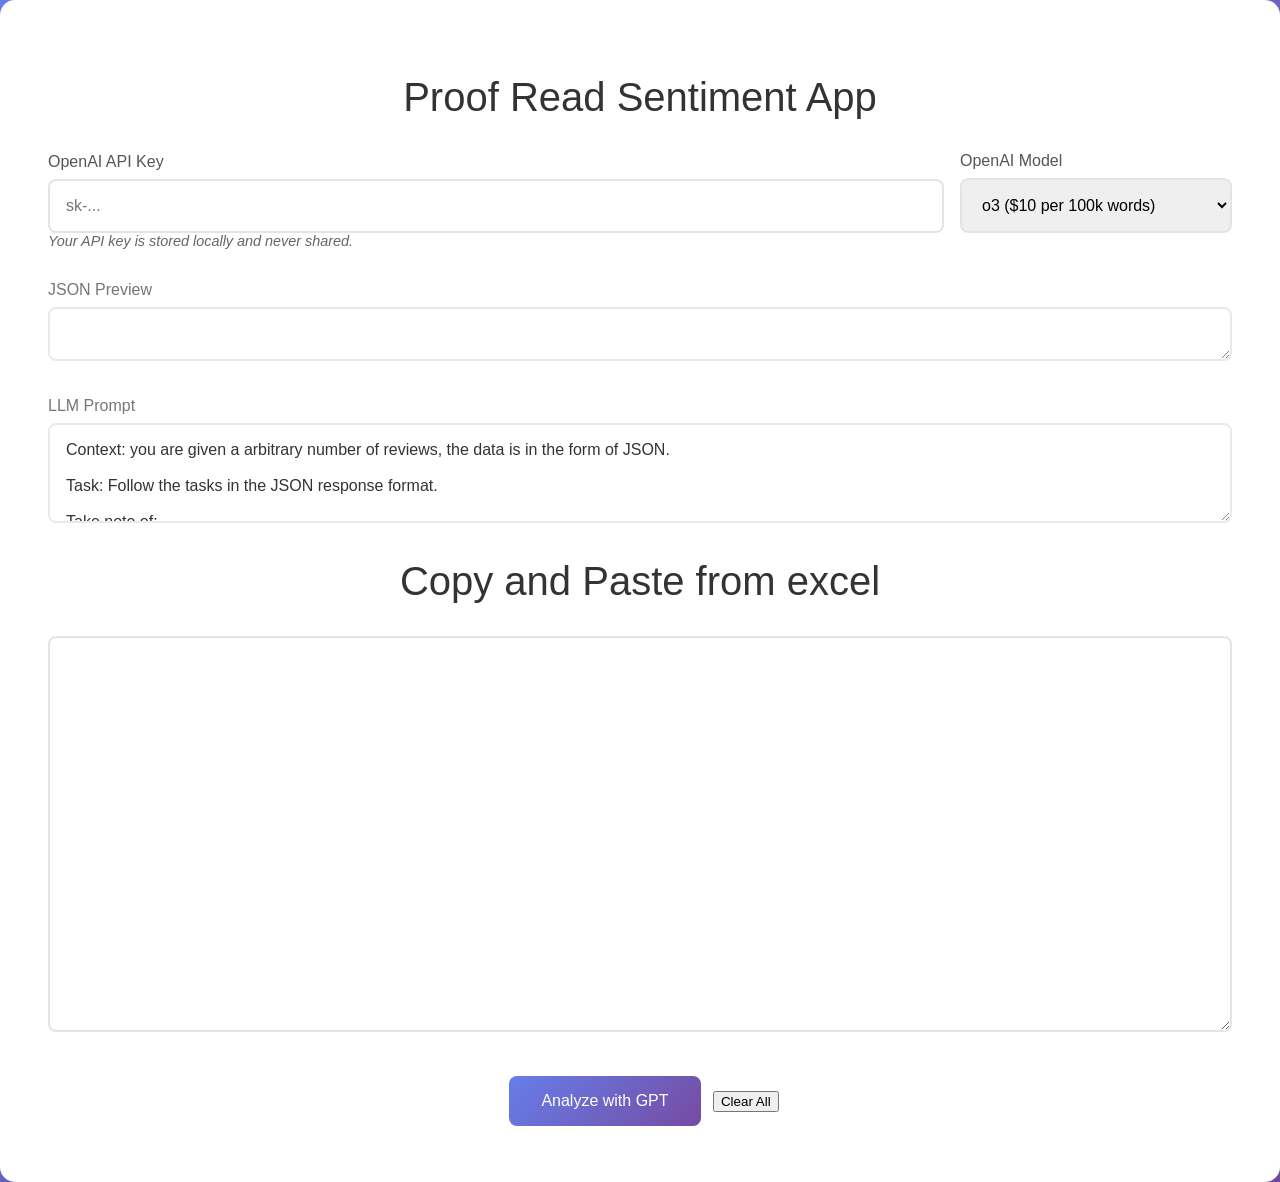
<file: docs/proofreading.html>
<!DOCTYPE html>
<html lang="en">
<head>
    <meta charset="UTF-8">
    <meta name="viewport" content="width=device-width, initial-scale=1.0">
    <title>Proof Read Sentiment App - TextMatch</title>
    <style>
        body {
            font-family: 'Segoe UI', Tahoma, Geneva, Verdana, sans-serif;
            background: linear-gradient(135deg, #667eea 0%, #764ba2 100%);
            min-height: 100vh;
            margin: 0;
            display: flex;
            justify-content: center;
            align-items: center;
        }
        
        .container {
            background: white;
            padding: 3rem;
            border-radius: 15px;
            box-shadow: 0 20px 40px rgba(0, 0, 0, 0.1);
            text-align: center;
            width: 95%;
        }
        
        h1 {
            color: #333;
            margin-bottom: 2rem;
            font-size: 2.5rem;
            font-weight: 300;
        }
        
        .input-group {
            margin-bottom: 2rem;
        }
        
        .flex-row {
            display: flex;
            gap: 1rem;
            align-items: end;
        }
        
        .flex-col {
            display: flex;
            flex-direction: column;
        }
        
        .flex-grow {
            flex: 1;
        }
        
        label {
            display: block;
            margin-bottom: 0.5rem;
            color: #555;
            font-weight: 500;
            text-align: left;
        }
        
        input[type="password"], input[type="text"], select {
            width: 100%;
            padding: 1rem;
            border: 2px solid #e1e5e9;
            border-radius: 8px;
            font-size: 1rem;
            transition: border-color 0.3s ease;
            box-sizing: border-box;
            font-family: inherit;
        }
        
        textarea {
            width: 100%;
            min-height: 100px;
            padding: 1rem;
            border: 2px solid #e1e5e9;
            border-radius: 8px;
            font-size: 1rem;
            transition: border-color 0.3s ease;
            box-sizing: border-box;
            resize: vertical;
            font-family: inherit;
        }
        
        input:focus, textarea:focus, select:focus {
            outline: none;
            border-color: #667eea;
            box-shadow: 0 0 0 3px rgba(102, 126, 234, 0.1);
        }
        
        .button {
            background: linear-gradient(135deg, #667eea 0%, #764ba2 100%);
            color: white;
            padding: 1rem 2rem;
            border: none;
            border-radius: 8px;
            font-size: 1rem;
            cursor: pointer;
            transition: transform 0.2s ease;
            margin: 0.5rem;
        }
        
        .button:hover {
            transform: translateY(-2px);
        }
        
        .button:disabled {
            opacity: 0.6;
            cursor: not-allowed;
            transform: none;
        }
        
        .description {
            color: #666;
            margin-bottom: 2rem;
            line-height: 1.6;
        }
        
        .navigation {
            margin-bottom: 2rem;
        }
        
        .nav-link {
            color: #667eea;
            text-decoration: none;
            font-weight: 500;
        }
        
        .nav-link:hover {
            text-decoration: underline;
        }
        
        .result-container {
            margin-top: 2rem;
            padding: 1.5rem;
            background: #f8f9fa;
            border-radius: 8px;
            border-left: 4px solid #667eea;
            text-align: left;
            display: none;
        }
        
        .result-container h3 {
            margin-top: 0;
            color: #333;
        }
        
        .result-text {
            color: #555;
            line-height: 1.6;
            white-space: pre-wrap;
            max-height: 50px;
            overflow-y: auto;
            border: 1px solid #e1e5e9;
            padding: 1rem;
            border-radius: 5px;
            background-color: #ffffff;
        }
        
        .loading {
            color: #667eea;
            font-weight: 500;
            font-style: italic;
        }
        
        .error {
            color: #dc3545;
            font-weight: 500;
        }
        
        .api-key-note {
            font-size: 0.9rem;
            color: #666;
            font-style: italic;
            text-align: left;
        }

        .table-container {
            margin-top: 1rem;
            border: 2px solid #e1e5e9;
            border-radius: 8px;
            overflow: auto;
            display: none;
        }

        .data-table {
            width: 100%;
            border-collapse: collapse;
            font-size: 0.9rem;
        }

        .data-table th,
        .data-table td {
            border: 1px solid #e1e5e9;
            padding: 0.5rem;
            text-align: left;
            white-space: nowrap;
            max-width: 40rem;
            overflow: scroll;
            text-overflow: ellipsis;
            height: 1rem;
            scrollbar-width: none;
            -ms-overflow-style: none;
            &::-webkit-scrollbar {
                display: none;
            }
        }

        .data-table th {
            background-color: #f8f9fa;
            font-weight: 600;
            position: sticky;
            top: 0;
            z-index: 1;
        }

        .data-table tr:nth-child(even) {
            background-color: #f8f9fa;
        }

        .data-table tr:hover {
            background-color: #e9ecef;
        }

        .table-info {
            padding: 0.5rem;
            background-color: #e7f3ff;
            border-bottom: 1px solid #e1e5e9;
            font-size: 0.85rem;
            color: #666;
        }



        .diff-highlight {
            background-color: #fff3cd;
            color: #856404;
            padding: 2px 4px;
            border-radius: 3px;
            margin: 0 1px;
        }

        .data-table td {
            cursor: pointer;
            transition: background-color 0.2s ease;
        }

        .data-table td:hover {
            background-color: #e9ecef !important;
        }

        .copy-feedback {
            position: fixed;
            top: 20px;
            right: 20px;
            background-color: #28a745;
            color: white;
            padding: 10px 20px;
            border-radius: 5px;
            z-index: 1000;
            opacity: 0;
            transition: opacity 0.3s ease;
        }

        .copy-feedback.show {
            opacity: 1;
        }

        .debugGroup {
            /* display: none; */
            opacity: 0.8;
        }

        .faded {
            opacity: 0.8;
        }

        .dual-table-container {
            margin-top: 1.5rem;
            border: 2px solid #e1e5e9;
            border-radius: 8px;
            overflow: hidden;
            display: none;
        }

        .dual-table-wrapper {
            display: flex;
            gap: 0;
        }

        .left-table-section,
        .right-table-section {
            flex: 1;
            border-right: 1px solid #e1e5e9;
        }

        .right-table-section {
            border-right: none;
        }

        .left-table-section h4,
        .right-table-section h4 {
            margin: 0;
            padding: 0.75rem;
            background-color: #f8f9fa;
            border-bottom: 1px solid #e1e5e9;
            font-size: 0.9rem;
            font-weight: 600;
            color: #333;
            text-align: center;
        }

        .fixed-height-table-container {
            overflow: auto;
            max-height: 400px;
        }

        .fixed-height-table {
            width: 100%;
            border-collapse: collapse;
            font-size: 0.85rem;
        }

        .fixed-height-table th {
            background-color: #f8f9fa;
            font-weight: 600;
            padding: 0.5rem;
            border: 1px solid #e1e5e9;
            text-align: left;
            position: sticky;
            top: 0;
            z-index: 1;
        }

        .fixed-height-table td {
            border: 1px solid #e1e5e9;
            padding: 0rem;
            text-align: left;
            vertical-align: top;

            line-height: 1.4;
            word-wrap: break-word;
            cursor: pointer;
            transition: background-color 0.2s ease;
            user-select: text;
            
            overflow-x: hidden;
            overflow-y: scroll;

            scrollbar-width: none;
            -ms-overflow-style: none;
            &::-webkit-scrollbar {
                display: none;
            }

        }

        td {
            border: 0px solid #e1e5e9 !important;
        }

        /* Specific height adjustments for left and right tables */
        #leftTable td {
            height: 10rem;
            min-height: 10rem;
            padding: 0;
            padding-left: 2rem;
        }

        #rightTable td {
            height: 5rem;
            min-height: 5rem;
            padding: 0;
        }

        /* Content wrapper divs inside table cells */
        #leftTable td .cell-content {
            height: 10rem;
            max-height: 10rem;
            min-height: 10rem;
            overflow-x: auto;
            overflow-y: auto;
            padding: 0rem;
            scrollbar-width: none;
            -ms-overflow-style: none;
        }

        #leftTable td .cell-content::-webkit-scrollbar {
            display: none;
        }

        #rightTable td .cell-content {
            height: 5rem;
            max-height: 5rem;
            min-height: 5rem;
            overflow-x: auto;
            overflow-y: auto;
            padding: 0rem;
            scrollbar-width: none;
            -ms-overflow-style: none;
        }

        #rightTable td .cell-content::-webkit-scrollbar {
            display: none;
        }

        .fixed-height-table td:hover {
            background-color: #e9ecef !important;
        }

        .fixed-height-table tbody tr:nth-child(even) {
            background-color: #f8f9fa;
        }

        .fixed-height-table tbody tr:hover {
            background-color: #e9ecef;
        }

        .diff-removed {
            background-color: #f8d7da;
            color: #721c24;
            padding: 1px 3px;
            border-radius: 3px;
            margin: 0 1px;
            text-decoration: line-through;
        }

        .diff-changed {
            background-color: #ffeeba;
            color: #856404;
            padding: 1px 3px;
            border-radius: 3px;
            margin: 0 1px;
        }

        .sentiment-negative {
            background-color: #f8d7da;
            color: #721c24;
            font-weight: 600;
            text-align: center;
            border-radius: 4px;
            padding: 4px 8px;
        }

        .sentiment-slightly-negative {
            background-color: #fff3cd;
            color: #856404;
            font-weight: 600;
            text-align: center;
            border-radius: 4px;
            padding: 4px 8px;
        }

        .sentiment-neutral {
            background-color: #e2e3e5;
            color: #495057;
            font-weight: 600;
            text-align: center;
            border-radius: 4px;
            padding: 4px 8px;
        }

        .sentiment-slightly-positive {
            background-color: #d1ecf1;
            color: #0c5460;
            font-weight: 600;
            text-align: center;
            border-radius: 4px;
            padding: 4px 8px;
        }

        .sentiment-positive {
            background-color: #d4edda;
            color: #155724;
            font-weight: 600;
            text-align: center;
            border-radius: 4px;
            padding: 4px 8px;
        }

    </style>
</head>
<body>
    <div class="container">

        <h1>Proof Read Sentiment App</h1>

        <form id="textForm">
            <div class="input-group">
                <div class="flex-row">
                    <div class="flex-col flex-grow">
                        <label for="apiKey">OpenAI API Key</label>
                        <input 
                            type="password" 
                            id="apiKey" 
                            name="apiKey" 
                            placeholder="sk-..." 
                            required>
                    </div>
                    <div class="flex-col">
                        <label for="modelSelect">OpenAI Model</label>
                        <select id="modelSelect" name="modelSelect" required>
                            <option value="o3">o3 ($10 per 100k words)</option>
                            <option value="gpt-4.1">GPT-4.1 ($10 per 100k words)</option>
                            <option value="o1">o1 ($100 per 100k words)</option>
                        </select>
                    </div>
                </div>
                <div class="api-key-note">Your API key is stored locally and never shared.</div>
            </div>
                        
            <div class="input-group debugGroup">
                <label for="jsonPreview">JSON Preview</label>
                <textarea 
                    id="jsonPreview" 
                    name="jsonPreview" 
                    placeholder="JSON representation of your tabular data will appear here..."
                    rows="1"
                    readonly
                    style="color: #b8b8b8; min-height: 10px;"
                    >
                </textarea>
            </div>

            <div id="tableContainer" class="table-container faded">
                <div class="table-info">
                    <strong>Table Preview:</strong> <span id="tableInfo"></span>
                </div>
                <table id="dataTable" class="data-table">
                </table>
            </div>
                
            <div class="input-group debugGroup">
                <label for="promptInput">LLM Prompt</label>
                <textarea 
                    id="promptInput" 
                    name="promptInput" 
                    rows="3"
                    placeholder="" 
                    required>
Context: you are given a arbitrary number of reviews, the data is in the form of JSON. 

Task: Follow the tasks in the JSON response format. 

Take note of:
- remove irrelevant information in the original review. e.g "after a delicious dinner and coming home i tried the product and it works great" should be modified to simply "i tried the product and it works great". rephase/paraphrase if necessary. 
- translate the original review to English, translate your corrected review to english


RESPONSE FORMAT:
{
  "original_review": "" // this is the original review. only return from the user's input.
  "original_english_translation": // this is the original english translation. only return from the user's input.

  "corrected_review": "" // correct obvious spelling errors in the original review text, and remove obviously unrelated information. Keep the review organic. do not add punctuations or other corrections. do not end with a period unless the original review also did
  "corrections": "" // what changes where made between the original review and the corrected review. e.g spelling, removed irrelevant information, partially rephrased

  "sentiment": "" // a sentiment score of the original review. options are: [negative, slightly negative, neutral, slightly positive, positive]

  "original_translation": "" // your/GPT english translation of the original review.
  "corrected_translation": "" // your/GPT english translation of the corrected_review. do not end with a period

  "korean_translation": // translate the original review to korean as close/organically as possible.

  "detected_languages": "" // Window's Emojis of all languages detected in the original review.
}

                </textarea>
            </div>
            
            
            <div class="input-group">
                <h1 for="textInput">Copy and Paste from excel</h1>
                <textarea 
                    id="textInput" 
                    name="textInput" 
                    placeholder="Enter your text here for proofreading and sentiment analysis..." 
                    rows="20"
                    required>
                </textarea>

            </div>
            
            <button type="submit" class="button" id="submitBtn">Analyze with GPT</button>
            <button type="button" class="" onclick="clearAll()">Clear All</button>
            <div id="costDisplay" style="display: none; margin-top: 1rem; color: #666; font-size: 2rem;">
                Cost for last request: <span id="costAmount" style="font-weight: bold; color: #333;">$0.00</span>
            </div>
        </form>
        
        <div id="result" class="loading" style="margin-top: 2rem; display: none;"></div>
        
        <div id="resultContainer" class="result-container">
            <h3>AI Analysis Results</h3>
            <div id="resultText" class="result-text debugGroup"></div>
        </div>



        <!-- DUAL TABLE VIEW -->
        <div id="dualTableContainer" class="dual-table-container" style="display: none;">
            <div class="table-info">
                <strong>Dual Table View:</strong> <span id="dualTableInfo"></span>
                <br>
                <small style="margin-top: 5px; display: inline-block;">
                    <strong>Legend:</strong> 
                    <span style="background-color: #ffeeba; color: #856404; padding: 1px 3px; border-radius: 3px;">Yellow highlight</span> = corrected/changed text • 
                    <span style="background-color: #f8d7da; color: #721c24; padding: 1px 3px; border-radius: 3px; text-decoration: line-through;">Red strikethrough</span> = removed text
                </small>
            </div>
            <div class="dual-table-wrapper">
                <div class="left-table-section">
                    <h4>Corrected Data</h4>
                        <table id="leftTable" class="fixed-height-table">
                            <thead>
                                <tr>
                                    <th>Corrected Review</th>
                                    <th>Corrected Translation</th>
                                </tr>
                            </thead>
                            <tbody id="leftTableBody">
                            </tbody>
                        </table>
                </div>
                <div class="right-table-section">
                    <h4>Original Data</h4>
                        <table id="rightTable" class="fixed-height-table">
                            <thead>
                                <tr>
                                    <th>ExcelReview</th>
                                    <th>Excel English</th>
                                    <th>Languages</th>
                                </tr>
                            </thead>
                            <tbody id="rightTableBody">
                            </tbody>
                        </table>
                </div>
            </div>
        </div>


    </div>

    <div id="copyFeedback" class="copy-feedback">Copied to clipboard!</div>

    <script>
        // Function to copy text to clipboard and show feedback
        function copyToClipboard(text) {
            navigator.clipboard.writeText(text).then(function() {
                showCopyFeedback();
            }).catch(function(err) {
                console.error('Failed to copy text: ', err);
                // Fallback for older browsers
                const textArea = document.createElement('textarea');
                textArea.value = text;
                document.body.appendChild(textArea);
                textArea.select();
                try {
                    document.execCommand('copy');
                    showCopyFeedback();
                } catch (err) {
                    console.error('Fallback copy failed: ', err);
                }
                document.body.removeChild(textArea);
            });
        }

        // Function to show copy feedback
        function showCopyFeedback() {
            const feedback = document.getElementById('copyFeedback');
            feedback.classList.add('show');
            setTimeout(() => {
                feedback.classList.remove('show');
            }, 2000);
        }

        // Function to add click-to-copy functionality to table cells
        function addCopyFunctionality(table) {
            const cells = table.querySelectorAll('td');
            cells.forEach(cell => {
                cell.addEventListener('click', function() {
                    // Get the original text content, stripping HTML tags
                    const text = this.textContent || this.innerText;
                    copyToClipboard(text);
                });
            });
        }

        // Function to add special click-to-copy functionality for the left table (copies both columns with tab delimiter)
        function addLeftTableCopyFunctionality(table) {
            const cells = table.querySelectorAll('td');
            cells.forEach(cell => {
                cell.addEventListener('click', function() {
                    // Get the row this cell belongs to
                    const row = this.parentElement;
                    const cells = row.querySelectorAll('td');
                    
                    // Extract text from both columns
                    const correctedReview = cells[0] ? (cells[0].textContent || cells[0].innerText) : '';
                    const correctedTranslation = cells[1] ? (cells[1].textContent || cells[1].innerText) : '';
                    
                    // Combine with tab delimiter
                    const combinedText = correctedReview + '\t' + correctedTranslation;
                    copyToClipboard(combinedText);
                });
            });
        }

        // Load saved values on page load
        window.addEventListener('load', function() {
            const savedApiKey = localStorage.getItem('openai_api_key');
            const savedModel = localStorage.getItem('openai_model');
            const savedPrompt = localStorage.getItem('llm_prompt');
            const savedText = localStorage.getItem('text_to_analyze');
            const savedJson = localStorage.getItem('json_preview');
            const savedResponse = localStorage.getItem('openai_response');
            
            if (savedApiKey) {
                document.getElementById('apiKey').value = savedApiKey;
            }
            
            if (savedModel) {
                document.getElementById('modelSelect').value = savedModel;
            } else {
                // Default to o3 if nothing saved
                document.getElementById('modelSelect').value = 'o3';
                localStorage.setItem('openai_model', 'o3');
            }
            
            if (savedPrompt) {
                document.getElementById('promptInput').value = savedPrompt;
            } else {
                // If no saved prompt, ensure the default is saved to localStorage
                const defaultPrompt = document.getElementById('promptInput').value;
                if (defaultPrompt) {
                    localStorage.setItem('llm_prompt', defaultPrompt);
                }
            }
            
            if (savedText) {
                document.getElementById('textInput').value = savedText;
                handleTextChange(); // Update table with saved data
            }
            
            if (savedJson) {
                document.getElementById('jsonPreview').value = savedJson;
            }
            
            // Load and display saved OpenAI response
            if (savedResponse) {
                try {
                    const resultContainer = document.getElementById('resultContainer');
                    const resultText = document.getElementById('resultText');
                    
                    // Display the saved response
                    resultText.textContent = savedResponse;
                    resultContainer.style.display = 'block';
                    
                    // Display results in tables
                    displayResults(savedResponse);
                } catch (error) {
                    console.error('Error loading saved OpenAI response:', error);
                    // Clear invalid saved response
                    localStorage.removeItem('openai_response');
                }
            }
            
            // Load and display saved cost
            const savedCost = localStorage.getItem('last_request_cost');
            if (savedCost) {
                const costDisplay = document.getElementById('costDisplay');
                const costAmount = document.getElementById('costAmount');
                costAmount.textContent = `$${savedCost}`;
                costDisplay.style.display = 'block';
            }
        });

        // Save values to localStorage when they change
        document.getElementById('apiKey').addEventListener('input', function() {
            localStorage.setItem('openai_api_key', this.value);
        });

        document.getElementById('modelSelect').addEventListener('change', function() {
            localStorage.setItem('openai_model', this.value);
        });

        document.getElementById('promptInput').addEventListener('input', function() {
            localStorage.setItem('llm_prompt', this.value);
        });

        document.getElementById('textInput').addEventListener('input', function() {
            localStorage.setItem('text_to_analyze', this.value);
            handleTextChange(); // Update table when text changes
        });

        // Parse text into table data
        function parseTableData(text) {
            if (!text) {
                return null;
            }
            
            // Detect separator: prefer tabs, but fall back to pipes if no tabs found
            let separator = '\t';
            if (!text.includes('\t') && text.includes('|')) {
                separator = '|';
            } else if (!text.includes('\t') && !text.includes('|')) {
                return null; // Not tabular data
            }
            
            const rows = text.split('\n').filter(row => row.trim() !== '');
            const tableData = rows.map(row => row.split(separator));
            
            // Filter out rows that don't have the separator (single column rows)
            const multiColumnRows = tableData.filter(row => row.length > 1);
            
            if (multiColumnRows.length === 0) {
                return null; // No valid tabular data
            }
            
            // Find the maximum number of columns
            const maxCols = Math.max(...multiColumnRows.map(row => row.length));
            
            // Normalize all rows to have the same number of columns
            multiColumnRows.forEach(row => {
                while (row.length < maxCols) {
                    row.push('');
                }
            });
            
            return multiColumnRows;
        }

        // Convert table data to JSON format
        function generateJsonFromTable(tableData) {
            if (!tableData || tableData.length < 1) {
                return null; // Need at least one data row
            }
            
            const jsonArray = [];
            
            // Process all rows as data (no header assumption)
            for (let i = 0; i < tableData.length; i++) {
                const row = tableData[i];
                if (row.length >= 2) {
                    const jsonObject = {
                        original_review: row[0] || '',
                        english_translation: row[1] || ''
                    };
                    jsonArray.push(jsonObject);
                }
            }
            
            return jsonArray.length > 0 ? JSON.stringify(jsonArray, null, 2) : null;
        }

        // Create and display table
        function displayTable(tableData) {
            const tableContainer = document.getElementById('tableContainer');
            const dataTable = document.getElementById('dataTable');
            const tableInfo = document.getElementById('tableInfo');
            
            if (!tableData || tableData.length === 0) {
                tableContainer.style.display = 'none';
                return;
            }
            
            // Clear existing table
            dataTable.innerHTML = '';
            
            // Create header row with generic column names
            const thead = document.createElement('thead');
            const headerRow = document.createElement('tr');
            
            const columnCount = tableData[0].length;
            for (let i = 0; i < columnCount; i++) {
                const th = document.createElement('th');
                if (i === 0) {
                    th.textContent = 'Original Review';
                } else if (i === 1) {
                    th.textContent = 'English Translation';
                } else {
                    th.textContent = `Column ${i + 1}`;
                }
                headerRow.appendChild(th);
            }
            
            thead.appendChild(headerRow);
            dataTable.appendChild(thead);
            
            // Create body rows (treat all input rows as data)
            const tbody = document.createElement('tbody');
            
            for (let i = 0; i < tableData.length; i++) {
                const row = document.createElement('tr');
                tableData[i].forEach(cellData => {
                    const td = document.createElement('td');
                    td.textContent = cellData;
                    row.appendChild(td);
                });
                tbody.appendChild(row);
            }
            
            dataTable.appendChild(tbody);
            
            // Update table info
            const rows = tableData.length;
            const cols = tableData[0].length;
            tableInfo.textContent = `${rows} rows × ${cols} columns`;
            
            // Show table
            tableContainer.style.display = 'block';
            
            // Add click-to-copy functionality
            addCopyFunctionality(dataTable);
        }

        // Handle text input changes
        function handleTextChange() {
            const text = document.getElementById('textInput').value;
            const tableData = parseTableData(text);
            const jsonPreview = document.getElementById('jsonPreview');
            
            displayTable(tableData);
            
            // Generate and display JSON
            if (tableData) {
                const jsonData = generateJsonFromTable(tableData);
                if (jsonData) {
                    jsonPreview.value = jsonData;
                    localStorage.setItem('json_preview', jsonData);
                } else {
                    jsonPreview.value = '';
                    localStorage.removeItem('json_preview');
                }
            } else {
                jsonPreview.value = '';
                localStorage.removeItem('json_preview');
            }
        }

        // Handle paste events for table data
        document.getElementById('textInput').addEventListener('paste', function(e) {
            e.preventDefault();
            
            // Get the pasted data
            const paste = (e.clipboardData || window.clipboardData).getData('text');
            
            // Insert the pasted text at cursor position (preserve tabs)
            const start = this.selectionStart;
            const end = this.selectionEnd;
            const currentValue = this.value;
            
            this.value = currentValue.substring(0, start) + paste + currentValue.substring(end);
            
            // Set cursor position after the inserted text
            const newCursorPos = start + paste.length;
            this.setSelectionRange(newCursorPos, newCursorPos);
            
            // Trigger input event to save to localStorage and update table
            this.dispatchEvent(new Event('input'));
        });

        document.getElementById('textForm').addEventListener('submit', async function(e) {
            e.preventDefault();
            
            const apiKey = document.getElementById('apiKey').value.trim();
            const selectedModel = document.getElementById('modelSelect').value;
            const prompt = document.getElementById('promptInput').value.trim();
            const text = document.getElementById('textInput').value.trim();
            
            const resultDiv = document.getElementById('result');
            const resultContainer = document.getElementById('resultContainer');
            const resultText = document.getElementById('resultText');
            const submitBtn = document.getElementById('submitBtn');
            
            if (!apiKey || !prompt || !text) {
                let missingFields = [];
                if (!apiKey) missingFields.push('OpenAI API Key');
                if (!prompt) missingFields.push('LLM Prompt');
                if (!text) missingFields.push('Text to Analyze');
                
                resultDiv.textContent = `Please fill in: ${missingFields.join(', ')}`;
                resultDiv.className = 'error';
                resultDiv.style.display = 'block';
                return;
            }
            
            // Save API key to localStorage
            localStorage.setItem('openai_api_key', apiKey);
            
            // Show loading state
            resultDiv.textContent = 'Analyzing with GPT... Please wait.';
            resultDiv.className = 'loading';
            resultDiv.style.display = 'block';
            resultContainer.style.display = 'none';
            submitBtn.disabled = true;
            submitBtn.textContent = 'Analyzing...';
            
            const jsonPreviewText = document.getElementById('jsonPreview').value;
            
            const fullPrompt = `
INSTRUCTIONS:
${prompt}

JSON DATA:
${jsonPreviewText}

`

            console.log(fullPrompt);


            try {
                const response = await fetch('https://api.openai.com/v1/chat/completions', {
                    method: 'POST',
                    headers: {
                        'Content-Type': 'application/json',
                        'Authorization': `Bearer ${apiKey}`
                    },
                    body: JSON.stringify({
                        model: selectedModel,
                        messages: [
                            {
                                role: 'user',
                                content: fullPrompt
                            }
                        ],
                        // max_tokens: 1500,
                        // temperature: 0.7
                        // reasoning_effort: 'high',
                        response_format: { type: 'json_object' }
                    })
                });
                
                if (!response.ok) {
                    const errorData = await response.json();
                    throw new Error(`API Error: ${errorData.error?.message || 'Unknown error'}`);
                }
                
                const data = await response.json();
                const analysisResult = data.choices[0].message.content;
                
                // Calculate and display cost
                if (data.usage) {
                    const inputTokens = data.usage.prompt_tokens || 0;
                    const outputTokens = data.usage.completion_tokens || 0;
                    
                    // Cost calculation: $2 per million input tokens, $8 per million output tokens
                    const inputCost = (inputTokens / 1000000) * 2;
                    const outputCost = (outputTokens / 1000000) * 8;
                    const totalCost = inputCost + outputCost;
                    
                    // Display cost
                    const costDisplay = document.getElementById('costDisplay');
                    const costAmount = document.getElementById('costAmount');
                    costAmount.textContent = `$${totalCost.toFixed(4)}`;
                    costDisplay.style.display = 'block';
                    
                    // Save cost info to localStorage
                    localStorage.setItem('last_request_cost', totalCost.toFixed(4));
                }
                
                // Save the response to localStorage
                localStorage.setItem('openai_response', analysisResult);
                
                // Display results
                resultDiv.style.display = 'none';
                resultText.textContent = analysisResult;
                resultContainer.style.display = 'block';
                
                // Display results in tables
                displayResults(analysisResult);
                
            } catch (error) {
                console.error('Error:', error);
                resultDiv.textContent = `Error: ${error.message}`;
                resultDiv.className = 'error';
                resultContainer.style.display = 'none';
            } finally {
                submitBtn.disabled = false;
                submitBtn.textContent = 'Analyze with GPT';
            }
        });
        
        // Function to highlight different words between two texts
        function createTextDiff(originalText, modifiedText) {
            if (!modifiedText) return '';
            
            const originalWords = (originalText || '').split(/(\s+)/);
            const modifiedWords = modifiedText.split(/(\s+)/);
            
            const originalSet = new Set(originalWords.filter(word => word.trim()));
            
            return modifiedWords.map(word => {
                if (word.trim() && !originalSet.has(word)) {
                    return `<span class="diff-highlight">${word}</span>`;
                }
                return word;
            }).join('');
        }

        // Function to highlight differences in original text compared to corrected text
        function highlightOriginalTextDifferences(originalText, correctedText) {
            if (!originalText || !correctedText) {
                return originalText || '';
            }
            
            // Split texts into tokens (words, punctuation, whitespace) while preserving everything
            const originalTokens = originalText.split(/(\s+|[^\w\s])/);
            const correctedTokens = correctedText.split(/(\s+|[^\w\s])/);
            
            // Create sets for quick lookup
            const correctedTokenSet = new Set(correctedTokens.filter(token => token.trim()));
            
            // Build the highlighted original text
            return originalTokens.map(token => {
                if (token.trim()) {
                    // If token exists in original but not in corrected (removed/changed)
                    if (!correctedTokenSet.has(token)) {
                        // Check if it's a word vs punctuation to determine highlighting type
                        const isWord = /\w/.test(token);
                        const isPunctuation = /[^\w\s]/.test(token);
                        
                        if (isPunctuation) {
                            // For punctuation, just mark as removed
                            return `<span class="diff-removed">${token}</span>`;
                        } else if (isWord) {
                            // For words, check if it's a typo/correction by looking for similar words
                            const isTypo = correctedTokens.some(correctedToken => 
                                correctedToken.trim() && 
                                /\w/.test(correctedToken) &&
                                (token.toLowerCase().includes(correctedToken.toLowerCase().substring(0, 3)) ||
                                correctedToken.toLowerCase().includes(token.toLowerCase().substring(0, 3)))
                            );
                            
                            if (isTypo) {
                                return `<span class="diff-changed">${token}</span>`;
                            } else {
                                return `<span class="diff-removed">${token}</span>`;
                            }
                        }
                    }
                }
                return token;
            }).join('');
        }

        // Function to parse and display GPT results
        function displayResults(gptResponse) {
            try {
                // Try to parse the response as JSON
                let jsonData;
                if (typeof gptResponse === 'string') {
                    // Look for JSON array in the response
                    const jsonMatch = gptResponse.match(/\[[\s\S]*\]/);
                    if (jsonMatch) {
                        jsonData = JSON.parse(jsonMatch[0]);
                    } else {
                        return;
                    }
                } else {
                    jsonData = gptResponse;
                }
                
                if (!Array.isArray(jsonData) || jsonData.length === 0) {
                    return;
                }
                
                // Populate the dual table view
                populateDualTableView(jsonData);
                
            } catch (error) {
                console.error('Error parsing GPT response:', error);
            }
        }



        // Function to populate the dual table view
        function populateDualTableView(jsonData) {
            const dualTableContainer = document.getElementById('dualTableContainer');
            const leftTableBody = document.getElementById('leftTableBody');
            const rightTableBody = document.getElementById('rightTableBody');
            const dualTableInfo = document.getElementById('dualTableInfo');
            
            // Clear existing table content
            leftTableBody.innerHTML = '';
            rightTableBody.innerHTML = '';
            
            if (!Array.isArray(jsonData) || jsonData.length === 0) {
                dualTableContainer.style.display = 'none';
                return;
            }
            
            // Populate both tables with data
            jsonData.forEach((review, index) => {
                // Left table: corrected_review | corrected_translation
                const leftRow = document.createElement('tr');
                
                const correctedReviewCell = document.createElement('td');
                const correctedReviewDiv = document.createElement('div');
                correctedReviewDiv.className = 'cell-content';
                correctedReviewDiv.textContent = review.corrected_review || review.original_review || '';
                correctedReviewCell.appendChild(correctedReviewDiv);
                leftRow.appendChild(correctedReviewCell);
                
                const correctedTranslationCell = document.createElement('td');
                const correctedTranslationDiv = document.createElement('div');
                correctedTranslationDiv.className = 'cell-content';
                correctedTranslationDiv.textContent = review.corrected_translation || review.translation_of_original_review || review.gpt_translation || review.english_translation || '';
                correctedTranslationCell.appendChild(correctedTranslationDiv);
                leftRow.appendChild(correctedTranslationCell);
                
                leftTableBody.appendChild(leftRow);
                
                // Right table: First row - original_review | original_english_translation | detected_languages
                const rightRow1 = document.createElement('tr');
                
                const originalReviewCell = document.createElement('td');
                const originalReviewDiv = document.createElement('div');
                originalReviewDiv.className = 'cell-content';
                const highlightedOriginalReview = highlightOriginalTextDifferences(
                    review.original_review || '', 
                    review.corrected_review || ''
                );
                originalReviewDiv.innerHTML = highlightedOriginalReview;
                originalReviewCell.appendChild(originalReviewDiv);
                rightRow1.appendChild(originalReviewCell);
                
                const originalEnglishTranslationCell = document.createElement('td');
                const originalEnglishTranslationDiv = document.createElement('div');
                originalEnglishTranslationDiv.className = 'cell-content';
                const originalTranslation = review.original_english_translation || review.translation_of_original_review || '';
                const correctedTranslation = review.corrected_translation || '';
                const highlightedOriginalTranslation = highlightOriginalTextDifferences(
                    originalTranslation,
                    correctedTranslation
                );
                originalEnglishTranslationDiv.innerHTML = highlightedOriginalTranslation;
                originalEnglishTranslationCell.appendChild(originalEnglishTranslationDiv);
                rightRow1.appendChild(originalEnglishTranslationCell);
                
                const detectedLanguagesCell = document.createElement('td');
                const detectedLanguagesDiv = document.createElement('div');
                detectedLanguagesDiv.className = 'cell-content';
                detectedLanguagesDiv.textContent = review.detected_languages || '';
                detectedLanguagesCell.appendChild(detectedLanguagesDiv);
                rightRow1.appendChild(detectedLanguagesCell);
                
                rightTableBody.appendChild(rightRow1);
                
                // Right table: Second row - corrections | korean_translation | sentiment
                const rightRow2 = document.createElement('tr');
                
                const correctionsCell = document.createElement('td');
                const correctionsDiv = document.createElement('div');
                correctionsDiv.className = 'cell-content';
                correctionsDiv.textContent = review.corrections || '';
                correctionsCell.appendChild(correctionsDiv);
                rightRow2.appendChild(correctionsCell);
                
                const koreanTranslationCell = document.createElement('td');
                const koreanTranslationDiv = document.createElement('div');
                koreanTranslationDiv.className = 'cell-content';
                koreanTranslationDiv.textContent = review.korean_translation || '';
                koreanTranslationCell.appendChild(koreanTranslationDiv);
                rightRow2.appendChild(koreanTranslationCell);
                
                const sentimentCell = document.createElement('td');
                const sentimentDiv = document.createElement('div');
                sentimentDiv.className = 'cell-content';
                const sentimentValue = review.sentiment || '';
                sentimentDiv.textContent = sentimentValue;
                
                // Apply sentiment styling
                if (sentimentValue) {
                    const sentimentLower = sentimentValue.toLowerCase().trim();
                    if (sentimentLower === 'negative') {
                        sentimentDiv.classList.add('sentiment-negative');
                    } else if (sentimentLower === 'slightly negative') {
                        sentimentDiv.classList.add('sentiment-slightly-negative');
                    } else if (sentimentLower === 'neutral') {
                        sentimentDiv.classList.add('sentiment-neutral');
                    } else if (sentimentLower === 'slightly positive') {
                        sentimentDiv.classList.add('sentiment-slightly-positive');
                    } else if (sentimentLower === 'positive') {
                        sentimentDiv.classList.add('sentiment-positive');
                    }
                }
                
                sentimentCell.appendChild(sentimentDiv);
                rightRow2.appendChild(sentimentCell);
                
                rightTableBody.appendChild(rightRow2);
            });
            
            // Update table info
            dualTableInfo.textContent = `${jsonData.length} reviews in dual view`;
            
            // Show the table
            dualTableContainer.style.display = 'block';
            
            // Add click-to-copy functionality for both tables
            const leftTable = document.getElementById('leftTable');
            const rightTable = document.getElementById('rightTable');
            addLeftTableCopyFunctionality(leftTable); // Special functionality for left table
            addCopyFunctionality(rightTable);
        }

        function clearAll() {
            document.getElementById('textInput').value = '';
            document.getElementById('jsonPreview').value = '';
            document.getElementById('promptInput').value = '';
            document.getElementById('result').style.display = 'none';
            document.getElementById('resultContainer').style.display = 'none';
            document.getElementById('tableContainer').style.display = 'none'; // Hide table
            document.getElementById('dualTableContainer').style.display = 'none'; // Hide dual table view
            document.getElementById('costDisplay').style.display = 'none'; // Hide cost display
            
            // Clear localStorage for prompt, text, JSON, OpenAI response, and cost (keep API key)
            localStorage.removeItem('llm_prompt');
            localStorage.removeItem('text_to_analyze');
            localStorage.removeItem('json_preview');
            localStorage.removeItem('openai_response');
            localStorage.removeItem('last_request_cost');
        }
    </script>
</body>
</html>
</file>
<file: sidepanel.css>
body {
    margin: 0;
    padding: 0;
    font-family: 'Segoe UI', Tahoma, Geneva, Verdana, sans-serif;
    background-color: #f8f9fa;
    width: 100%;
    height: 100vh;
    overflow-y: auto;
}

.container {
    padding: 12px;
    max-width: 100%;
    height: 100%;
    box-sizing: border-box;
}

h1 {
    margin: 0;
    font-size: 18px;
    color: #202124;
    font-weight: 500;
    flex-grow: 1;
}

.header-section {
    display: flex;
    align-items: center;
    justify-content: space-between;
    margin-bottom: 16px;
    border-bottom: 2px solid #4285f4;
    padding-bottom: 8px;
}

.reload-btn {
    background-color: #34a853;
    font-size: 14px;
    padding: 6px 10px;
    min-width: auto;
    margin-right: 0;
    margin-bottom: 0;
    border-radius: 50%;
    width: 32px;
    height: 32px;
    display: flex;
    align-items: center;
    justify-content: center;
    transition: all 0.2s ease;
}

.reload-btn:hover {
    background-color: #2d8f47;
    transform: rotate(180deg);
}

.reload-btn:active {
    background-color: #258142;
}

.section {
    margin-bottom: 12px;
}

label {
    display: block;
    margin-bottom: 6px;
    font-weight: 500;
    color: #3c4043;
    font-size: 13px;
}

textarea {
    width: 100%;
    padding: 8px 12px;
    border: 1px solid #dadce0;
    border-radius: 6px;
    font-size: 13px;
    box-sizing: border-box;
    background-color: #fff;
    transition: all 0.2s ease;
    min-height: 120px;
    max-height: 300px;
    resize: vertical;
    font-family: 'Segoe UI', Tahoma, Geneva, Verdana, sans-serif;
    line-height: 1.3;
}

textarea:focus {
    outline: none;
    border-color: #4285f4;
    box-shadow: 0 0 0 2px rgba(66, 133, 244, 0.1);
}

textarea:hover {
    border-color: #bdc1c6;
}

button {
    background-color: #4285f4;
    color: white;
    border: none;
    padding: 8px 16px;
    border-radius: 4px;
    cursor: pointer;
    font-size: 13px;
    font-weight: 500;
    margin-right: 8px;
    margin-bottom: 6px;
    transition: all 0.2s ease;
    min-width: 70px;
}

button:hover {
    background-color: #3367d6;
    box-shadow: 0 1px 3px rgba(0, 0, 0, 0.12);
}

button:active {
    background-color: #2855c4;
    transform: translateY(1px);
}

#clearBtn {
    background-color: #6c757d;
}

#clearBtn:hover {
    background-color: #5a6268;
}

#results {
    margin-top: 12px;
    padding: 8px;
    background-color: #fff;
    border-radius: 6px;
    border: 1px solid #e8eaed;
    min-height: 40px;
    font-size: 13px;
    color: #3c4043;
    line-height: 1.4;
    word-wrap: break-word;
}

#results:empty {
    display: flex;
    align-items: center;
    justify-content: center;
    color: #9aa0a6;
    font-style: italic;
}

#results:empty::before {
    content: "Search results will appear here";
}

#results ul {
    margin: 12px 0;
    padding-left: 0;
    list-style: none;
}

#results li {
    margin: 12px 0;
    font-family: 'Segoe UI', Tahoma, Geneva, Verdana, sans-serif;
    font-size: 15px;
    background-color: #ffffff;
    padding: 16px 20px;
    border-radius: 8px;
    border: 2px solid #e8eaed;
    box-shadow: 0 1px 3px rgba(0, 0, 0, 0.1);
    display: flex;
    align-items: center;
    gap: 12px;
    transition: all 0.2s ease;
    position: relative;
    min-height: 60px;
}

/* Special styling for zero matches - make them stand out */
#results li.zero-matches {
    background-color: #fff5f5;
    border-color: #fecaca;
    color: #dc2626;
    font-weight: 600;
}

#results li.zero-matches .color-indicator {
    background-color: #dc2626 !important;
    border-color: #b91c1c;
}

#results li:hover {
    background-color: #f8faff;
    transform: translateY(-2px);
    box-shadow: 0 4px 12px rgba(66, 133, 244, 0.15);
    border-color: #4285f4;
}

#results li.zero-matches:hover {
    background-color: #fef2f2;
    box-shadow: 0 4px 12px rgba(220, 38, 38, 0.15);
    border-color: #dc2626;
}

/* Remove the old hover text */
#results li:hover::after {
    display: none;
}

#results li:active {
    transform: translateY(-1px) scale(0.98);
}

#results li.zero-matches:active {
    background-color: #fee2e2;
}

/* Style for the remove button */
.remove-btn {
    background-color: #dc2626;
    color: white;
    border: none;
    border-radius: 4px;
    width: 24px;
    height: 24px;
    font-size: 12px;
    cursor: pointer;
    display: flex;
    align-items: center;
    justify-content: center;
    margin-left: auto;
    padding: 0;
    min-width: 24px;
    margin-right: 0;
    margin-bottom: 0;
    transition: all 0.2s ease;
    font-weight: bold;
    box-shadow: 0 1px 2px rgba(0, 0, 0, 0.1);
}

.remove-btn:hover {
    background-color: #b91c1c;
    transform: translateY(-1px);
    box-shadow: 0 2px 4px rgba(220, 38, 38, 0.3);
}

.remove-btn:active {
    background-color: #991b1b;
    transform: translateY(0);
}

/* Style for the copy button */
.copy-btn {
    background-color: #059669;
    color: white;
    border: none;
    border-radius: 4px;
    width: 24px;
    height: 24px;
    font-size: 12px;
    cursor: pointer;
    display: flex;
    align-items: center;
    justify-content: center;
    margin-left: 0;
    margin-right: 0;
    margin-bottom: 0;
    padding: 0;
    min-width: 24px;
    transition: all 0.2s ease;
    font-weight: bold;
    box-shadow: 0 1px 2px rgba(0, 0, 0, 0.1);
}

.copy-btn:hover {
    background-color: #047857;
    transform: translateY(-1px);
    box-shadow: 0 2px 4px rgba(5, 150, 105, 0.3);
}

.copy-btn:active {
    background-color: #065f46;
    transform: translateY(0);
}

.copy-btn.copied {
    background-color: #2196f3;
    animation: copySuccess 0.3s ease;
}

@keyframes copySuccess {
    0% { transform: scale(1); }
    50% { transform: scale(1.1); }
    100% { transform: scale(1); }
}

/* Container for buttons in each search result - stack vertically */
.result-buttons {
    display: flex;
    flex-direction: column;
    align-items: center;
    gap: 6px;
    margin-left: auto;
}

/* Adjust the search term content to take available space */
.search-term-content {
    display: flex;
    align-items: center;
    gap: 12px;
    flex-grow: 1;
    font-weight: 500;
    color: #1f2937;
}

/* Add a copy all button in the header */
.copy-all-btn {
    background-color: #ff9800;
    color: white;
    border: none;
    border-radius: 4px;
    padding: 6px 12px;
    font-size: 13px;
    cursor: pointer;
    margin-left: 6px;
    margin-right: 0;
    margin-bottom: 0;
    min-width: auto;
    transition: all 0.2s ease;
    font-weight: 500;
}

.copy-all-btn:hover {
    background-color: #f57c00;
    transform: translateY(-1px);
    box-shadow: 0 2px 4px rgba(255, 152, 0, 0.3);
}

.copy-all-btn:active {
    background-color: #d4851d;
    transform: translateY(1px);
}

#results .color-indicator {
    width: 16px;
    height: 16px;
    border-radius: 4px;
    display: inline-block;
    border: 1px solid rgba(0, 0, 0, 0.1);
    flex-shrink: 0;
    box-shadow: 0 1px 2px rgba(0, 0, 0, 0.1);
}

#results .color-indicator-0 { background-color: #ff8c00; }
#results .color-indicator-1 { background-color: #ffa500; }
#results .color-indicator-2 { background-color: #ffb84d; }
#results .color-indicator-3 { background-color: #ffcc66; }
#results .color-indicator-4 { background-color: #ffdb80; }
#results .color-indicator-5 { background-color: #ffe699; }
#results .color-indicator-6 { background-color: #fff0b3; }
#results .color-indicator-7 { background-color: #fff5cc; }
#results .color-indicator-8 { background-color: #fffae6; }
#results .color-indicator-9 { background-color: #ffff99; }

#results strong {
    color: #1a73e8;
    font-weight: 600;
    font-size: 14px;
    margin-bottom: 6px;
    display: block;
}

.total-matches {
    margin-top: 16px;
    padding: 12px 16px;
    background-color: #f8faff;
    border: 2px solid #e8eaed;
    border-radius: 8px;
    text-align: center;
}

.total-matches strong {
    color: #1565c0;
    font-size: 15px;
    margin-bottom: 0;
}

.search-preview {
    background-color: #fff;
    border: 1px solid #e8eaed;
    border-radius: 8px;
    padding: 12px;
    font-family: 'Courier New', monospace;
    font-size: 13px;
    line-height: 1.4;
    max-height: 150px;
    overflow-y: auto;
    white-space: pre-wrap;
    word-wrap: break-word;
    color: #3c4043;
    margin-top: 4px;
    min-height: 40px;
}

.search-preview:empty {
    display: flex;
    align-items: center;
    justify-content: center;
    color: #9aa0a6;
    font-style: italic;
    font-family: 'Segoe UI', Tahoma, Geneva, Verdana, sans-serif;
}

.search-preview:empty::before {
    content: "Search preview will appear here";
}

/* Highlight classes for the preview box */
.search-preview .preview-highlight-0 {
    background-color: #ff8c00;
    color: white;
    padding: 2px 3px;
    border-radius: 3px;
    font-weight: 500;
}

.search-preview .preview-highlight-1 {
    background-color: #ffa500;
    color: white;
    padding: 2px 3px;
    border-radius: 3px;
    font-weight: 500;
}

.search-preview .preview-highlight-2 {
    background-color: #ffb84d;
    color: black;
    padding: 2px 3px;
    border-radius: 3px;
    font-weight: 500;
}

.search-preview .preview-highlight-3 {
    background-color: #ffcc66;
    color: black;
    padding: 2px 3px;
    border-radius: 3px;
    font-weight: 500;
}

.search-preview .preview-highlight-4 {
    background-color: #ffdb80;
    color: black;
    padding: 2px 3px;
    border-radius: 3px;
    font-weight: 500;
}

.search-preview .preview-highlight-5 {
    background-color: #ffe699;
    color: black;
    padding: 2px 3px;
    border-radius: 3px;
    font-weight: 500;
}

.search-preview .preview-highlight-6 {
    background-color: #fff0b3;
    color: black;
    padding: 2px 3px;
    border-radius: 3px;
    font-weight: 500;
}

.search-preview .preview-highlight-7 {
    background-color: #fff5cc;
    color: black;
    padding: 2px 3px;
    border-radius: 3px;
    font-weight: 500;
}

.search-preview .preview-highlight-8 {
    background-color: #fffae6;
    color: black;
    padding: 2px 3px;
    border-radius: 3px;
    font-weight: 500;
}

.search-preview .preview-highlight-9 {
    background-color: #ffff99;
    color: black;
    padding: 2px 3px;
    border-radius: 3px;
    font-weight: 500;
}

.highlight {
    background-color: #ffeb3b;
    color: #000;
    padding: 2px 4px;
    border-radius: 3px;
    font-weight: bold;
}

/* Split Character Tags Styles */
.split-chars-container {
    background-color: #fff;
    border: 1px solid #dadce0;
    border-radius: 8px;
    padding: 16px;
    margin-top: 8px;
}

.split-char-tags {
    display: flex;
    flex-wrap: wrap;
    gap: 6px;
    margin-bottom: 16px;
    min-height: 50px;
    align-items: flex-start;
    align-content: flex-start;
}

.split-char-tags:empty::before {
    content: "No split characters selected. Add some below or use defaults.";
    color: #9aa0a6;
    font-style: italic;
    font-size: 13px;
    display: flex;
    align-items: center;
    height: 50px;
}

.split-char-tag {
    display: inline-flex;
    align-items: center;
    background-color: #f8f9fa;
    border: 2px solid #e1e5e9;
    border-radius: 8px;
    padding: 8px 12px;
    font-size: 14px;
    font-weight: 500;
    color: #5f6368;
    cursor: pointer;
    transition: all 0.15s ease;
    user-select: none;
    gap: 8px;
    min-height: 36px;
    box-sizing: border-box;
}

.split-char-tag:hover {
    border-color: #4285f4;
    background-color: #f1f3f4;
    transform: none;
    box-shadow: none;
}

.split-char-tag.active {
    background-color: #4285f4;
    border-color: #4285f4;
    color: white;
}

.split-char-tag.active:hover {
    background-color: #3367d6;
    border-color: #3367d6;
}

.split-char-tag .char-display {
    font-family: 'Courier New', monospace;
    font-weight: 600;
    background-color: rgba(0, 0, 0, 0.08);
    padding: 4px 6px;
    border-radius: 4px;
    min-width: 20px;
    text-align: center;
    font-size: 13px;
    line-height: 1;
}

.split-char-tag.active .char-display {
    background-color: rgba(255, 255, 255, 0.25);
    color: white;
}

.split-char-tag .remove-char {
    margin-left: 4px;
    cursor: pointer;
    font-weight: 600;
    font-size: 16px;
    opacity: 0.6;
    transition: opacity 0.15s ease;
    line-height: 1;
    width: 16px;
    height: 16px;
    display: flex;
    align-items: center;
    justify-content: center;
}

.split-char-tag .remove-char:hover {
    opacity: 1;
    color: #ea4335;
}

.split-char-tag.active .remove-char:hover {
    color: #ffcdd2;
}

.add-char-section {
    display: flex;
    gap: 8px;
    align-items: center;
    padding-top: 12px;
    border-top: 1px solid #e8eaed;
}

#newCharInput {
    flex: 1;
    padding: 10px 12px;
    border: 2px solid #e1e5e9;
    border-radius: 6px;
    font-size: 14px;
    font-family: 'Courier New', monospace;
    background-color: #fff;
    transition: all 0.15s ease;
    min-width: 0;
    color: #3c4043;
}

#newCharInput:focus {
    outline: none;
    border-color: #4285f4;
    box-shadow: none;
}

#newCharInput:hover {
    border-color: #bdc1c6;
}

.add-char-btn {
    background-color: #34a853;
    padding: 10px 16px;
    font-size: 14px;
    min-width: auto;
    margin: 0;
    white-space: nowrap;
    border-radius: 6px;
    font-weight: 500;
}

.add-char-btn:hover {
    background-color: #2d8f47;
}

.add-char-btn:active {
    background-color: #258142;
}

.add-char-btn:disabled {
    background-color: #dadce0;
    color: #9aa0a6;
    cursor: not-allowed;
}

/* Special character display helpers */
.char-display .invisible-char {
    color: inherit;
    font-style: normal;
    font-size: 12px;
    opacity: 0.8;
}

/* Responsive adjustments for different sidebar widths */
@media (max-width: 300px) {
    .container {
        padding: 8px;
    }
    
    h1 {
        font-size: 16px;
    }
    
    button {
        margin-right: 6px;
        padding: 6px 12px;
        font-size: 12px;
    }
}

/* Scrollbar styling for better sidebar appearance */
::-webkit-scrollbar {
    width: 6px;
}

::-webkit-scrollbar-track {
    background: #f1f1f1;
}

::-webkit-scrollbar-thumb {
    background: #c1c1c1;
    border-radius: 3px;
}

::-webkit-scrollbar-thumb:hover {
    background: #a8a8a8;
}

/* Add styles for groups functionality */
.groups-header {
    color: #1a73e8;
    font-weight: 600;
    font-size: 15px;
    margin-bottom: 8px;
    padding: 4px 0;
    border-bottom: 1px solid #e8eaed;
}

.groups-container {
    display: flex;
    flex-direction: column;
    gap: 8px;
}

.group-item {
    background-color: #ffffff;
    border: 1px solid #e8eaed;
    border-radius: 4px;
    padding: 8px;
    box-shadow: 0 1px 2px rgba(0, 0, 0, 0.05);
    transition: all 0.2s ease;
}

.group-item:hover {
    background-color: #f8faff;
    border-color: #4285f4;
    box-shadow: 0 2px 4px rgba(66, 133, 244, 0.1);
}

.group-item.no-match {
    background-color: #fff8f8;
    border-color: #fecaca;
}

.group-item.no-match:hover {
    background-color: #fef2f2;
    border-color: #dc2626;
}

.group-header {
    display: flex;
    align-items: center;
    gap: 8px;
    margin-bottom: 6px;
    padding-bottom: 4px;
    border-bottom: 1px solid #f0f0f0;
}

.group-number {
    font-weight: 600;
    color: #1f2937;
    flex-grow: 1;
    font-size: 13px;
}

.group-buttons {
    display: flex;
    gap: 4px;
}

.group-content {
    display: flex;
    flex-direction: column;
    gap: 6px;
}

.original-text, .matched-text {
    font-size: 13px;
    line-height: 1.4;
    word-break: break-word;
    padding: 4px 6px;
    border-radius: 3px;
}

.original-text {
    color: #3c4043;
    background-color: #f8f9fa;
    border-left: 3px solid #9aa0a6;
}

.matched-text {
    color: #1565c0;
    background-color: #e8f4fd;
    border-left: 3px solid #4285f4;
}

.similarity {
    font-size: 16px;
    color: #1565c0;
    font-weight: 700;
    background-color: #e8f4fd;
    padding: 4px 8px;
    border-radius: 4px;
    text-align: center;
    border: 1px solid #4285f4;
}

.differences {
    background-color: #fafbfc;
    border: 1px solid #e8eaed;
    border-radius: 3px;
    padding: 6px;
    margin-top: 4px;
    font-size: 12px;
}

.diff-missing {
    color: #dc2626;
    margin-bottom: 2px;
}

.diff-extra {
    color: #059669;
    margin-bottom: 2px;
}

.diff-modified {
    color: #d97706;
    margin-bottom: 2px;
}

.diff-perfect {
    color: #059669;
    font-weight: 600;
}

.no-match-message {
    color: #dc2626;
    font-weight: 500;
    font-style: italic;
    text-align: center;
    padding: 8px;
    background-color: #fef2f2;
    border-radius: 3px;
}

.summary {
    margin-top: 12px;
    padding: 8px 12px;
    background-color: #f8faff;
    border: 1px solid #e8eaed;
    border-radius: 4px;
    text-align: center;
}

.summary strong {
    color: #1565c0;
    font-size: 14px;
}

/* Loading spinner styles */
.loading-container {
    display: flex;
    flex-direction: column;
    align-items: center;
    justify-content: center;
    padding: 24px;
    gap: 12px;
}

.loading-spinner {
    width: 32px;
    height: 32px;
    border: 3px solid #f3f3f3;
    border-top: 3px solid #4285f4;
    border-radius: 50%;
    animation: spin 1s linear infinite;
}

@keyframes spin {
    0% { transform: rotate(0deg); }
    100% { transform: rotate(360deg); }
}

.loading-text {
    color: #5f6368;
    font-size: 13px;
    font-weight: 500;
}

/* Visual diff highlighting */
.visual-diff {
    background-color: #fafafa;
    border: 1px solid #e8eaed;
    border-radius: 3px;
    padding: 6px;
    margin-top: 4px;
    font-family: 'Courier New', monospace;
    font-size: 12px;
    line-height: 1.5;
    word-break: break-word;
}

.visual-diff-label {
    font-size: 11px;
    color: #5f6368;
    margin-bottom: 4px;
    font-family: 'Segoe UI', Tahoma, Geneva, Verdana, sans-serif;
    font-weight: 500;
    text-transform: uppercase;
    letter-spacing: 0.5px;
}

.diff-char-match {
    /* Plain text - no special styling for matches */
}

.diff-char-mismatch {
    color: #dc2626;
    background-color: #ffebee;
    padding: 1px 2px;
    border-radius: 2px;
}

.diff-char-missing {
    color: #dc2626;
    background-color: #ffebee;
    padding: 1px 2px;
    border-radius: 2px;
    text-decoration: line-through;
}

.diff-char-extra {
    color: #dc2626;
    background-color: #ffebee;
    padding: 1px 2px;
    border-radius: 2px;
    font-weight: 500;
}
</file>
